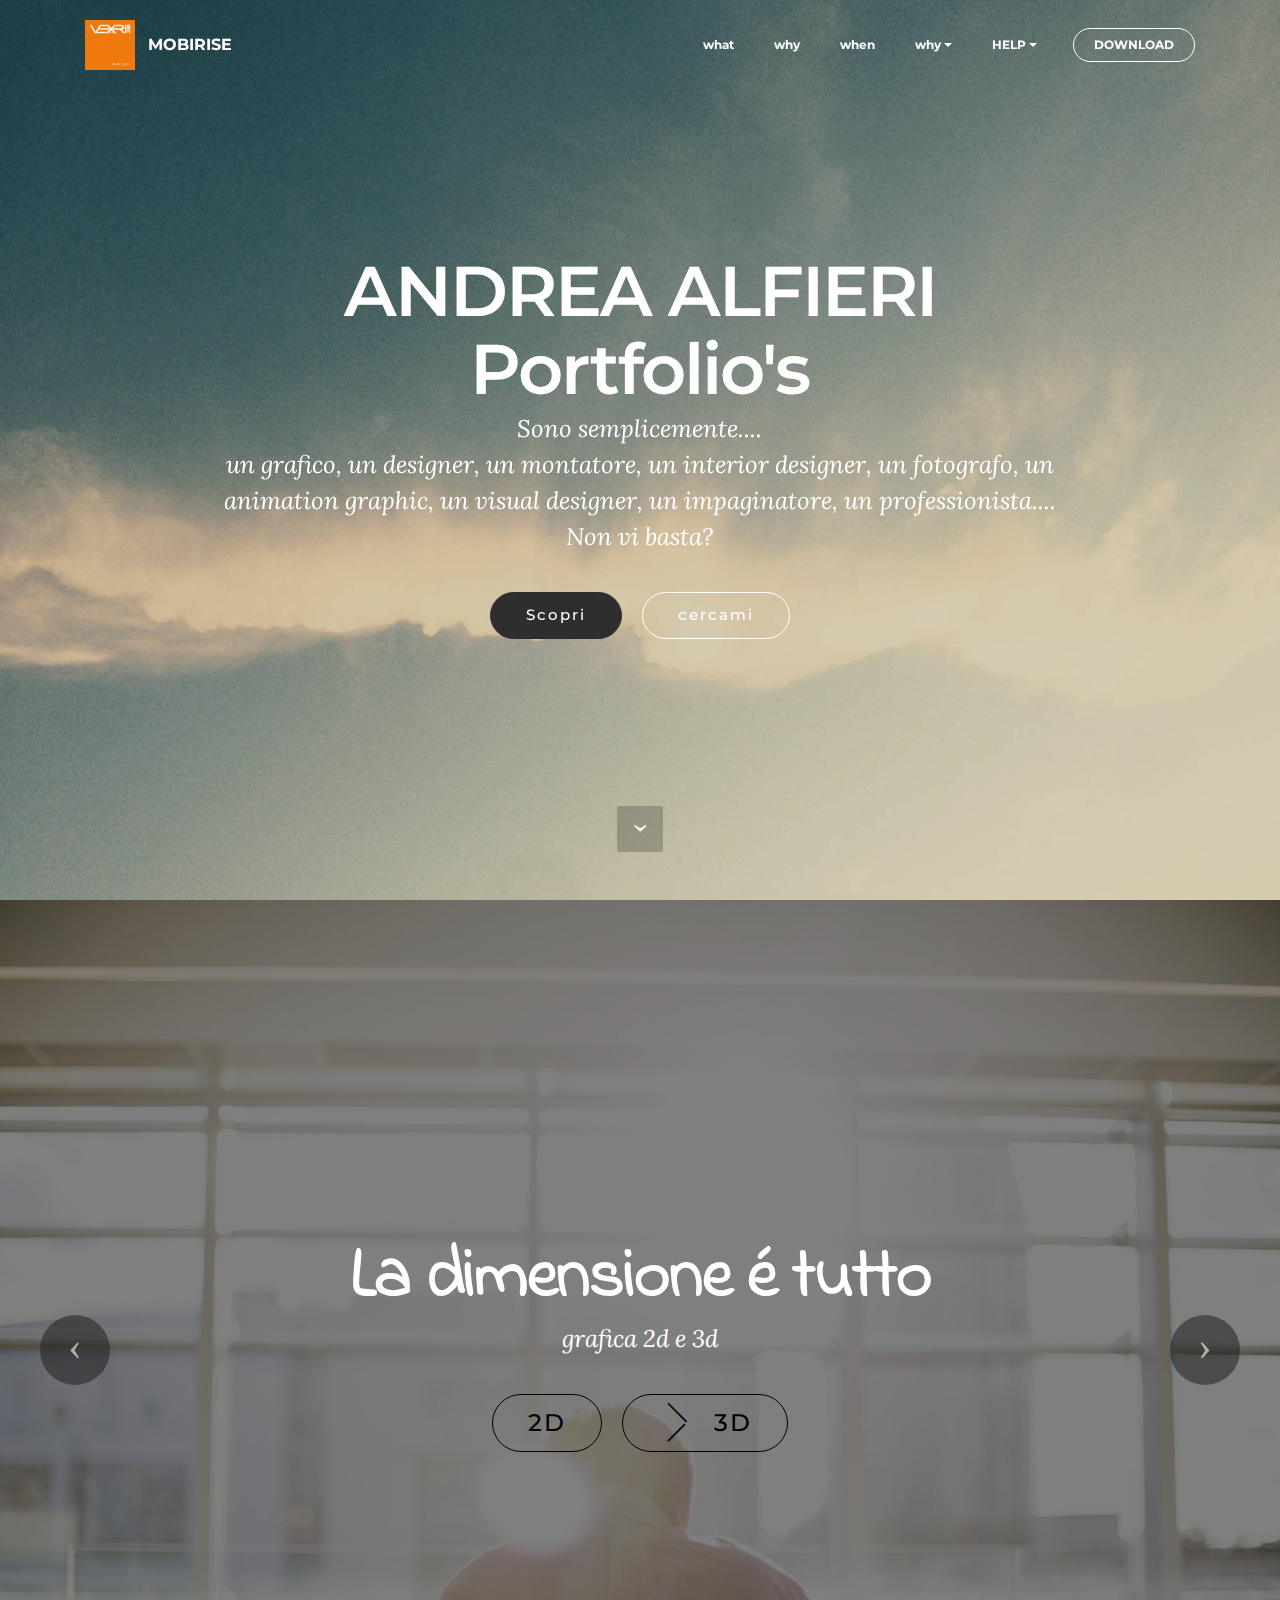
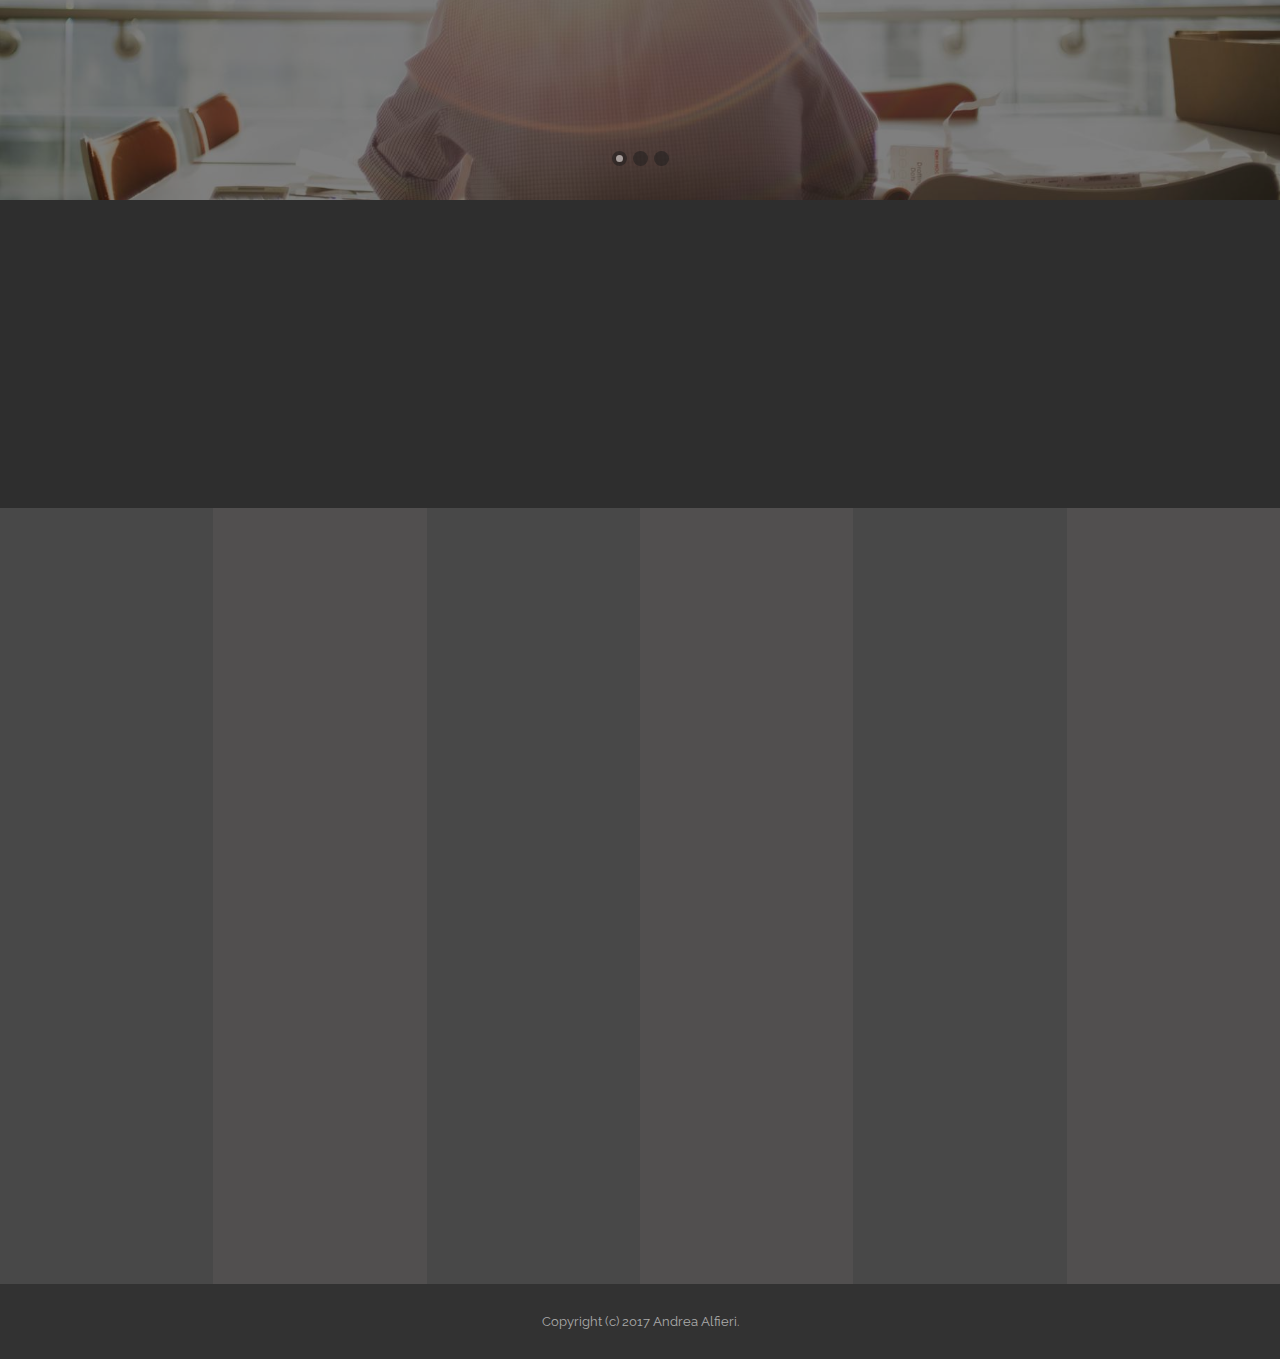
<file: index.html>
<!DOCTYPE html>
<html>
<head>
  <!-- Site made with Mobirise Website Builder v3.12.1, https://mobirise.com -->
  <meta charset="UTF-8">
  <meta http-equiv="X-UA-Compatible" content="IE=edge">
  <meta name="generator" content="Mobirise v3.12.1, mobirise.com">
  <meta name="viewport" content="width=device-width, initial-scale=1">
  <link rel="shortcut icon" href="assets/images/vexri-buildings-128x128.jpg" type="image/x-icon">
  <meta name="description" content="">
  
  <link rel="stylesheet" href="https://fonts.googleapis.com/css?family=Lora:400,700,400italic,700italic&amp;subset=latin">
  <link rel="stylesheet" href="https://fonts.googleapis.com/css?family=Montserrat:400,700">
  <link rel="stylesheet" href="https://fonts.googleapis.com/css?family=Raleway:100,100i,200,200i,300,300i,400,400i,500,500i,600,600i,700,700i,800,800i,900,900i">
  <link rel="stylesheet" href="assets/bootstrap-material-design-font/css/material.css">
  <link rel="stylesheet" href="assets/web/assets/mobirise-icons/mobirise-icons.css">
  <link rel="stylesheet" href="assets/tether/tether.min.css">
  <link rel="stylesheet" href="assets/bootstrap/css/bootstrap.min.css">
  <link rel="stylesheet" href="assets/animate.css/animate.min.css">
  <link rel="stylesheet" href="assets/dropdown/css/style.css">
  <link rel="stylesheet" href="assets/theme/css/style.css">
  <link rel="stylesheet" href="assets/mobirise/css/mbr-additional.css" type="text/css">
  
  
  
</head>
<body>
<section id="menu-0">

    <nav class="navbar navbar-dropdown bg-color transparent navbar-fixed-top">
        <div class="container">

            <div class="mbr-table">
                <div class="mbr-table-cell">

                    <div class="navbar-brand">
                        <a href="https://mobirise.com" class="navbar-logo"><img src="assets/images/vexri-buildings-128x128.jpg" alt="Mobirise"></a>
                        <a class="navbar-caption" href="https://mobirise.com">MOBIRISE</a>
                    </div>

                </div>
                <div class="mbr-table-cell">

                    <button class="navbar-toggler pull-xs-right hidden-md-up" type="button" data-toggle="collapse" data-target="#exCollapsingNavbar">
                        <div class="hamburger-icon"></div>
                    </button>

                    <ul class="nav-dropdown collapse pull-xs-right nav navbar-nav navbar-toggleable-sm" id="exCollapsingNavbar"><li class="nav-item"><a class="nav-link link" href="https://mobirise.com/">what</a></li><li class="nav-item"><a class="nav-link link" href="https://mobirise.com/">why</a></li><li class="nav-item"><a class="nav-link link" href="https://mobirise.com/">when</a></li><li class="nav-item dropdown"><a class="nav-link link dropdown-toggle" data-toggle="dropdown-submenu" href="https://mobirise.com/" aria-expanded="false">why</a><div class="dropdown-menu"><a class="dropdown-item" href="https://mobirise.com/">Mobile friendly</a><a class="dropdown-item" href="https://mobirise.com/">Based on Bootstrap</a><div class="dropdown"><a class="dropdown-item dropdown-toggle" data-toggle="dropdown-submenu" href="https://mobirise.com/">Trendy blocks</a><div class="dropdown-menu dropdown-submenu"><a class="dropdown-item" href="https://mobirise.com/">Image/content slider</a><a class="dropdown-item" href="https://mobirise.com/">Contact forms</a><a class="dropdown-item" href="https://mobirise.com/">Image gallery</a><a class="dropdown-item" href="https://mobirise.com/">Mobile menu</a><a class="dropdown-item" href="https://mobirise.com/">Google maps</a><a class="dropdown-item" href="https://mobirise.com/">Social buttons</a><a class="dropdown-item" href="https://mobirise.com/">Google fonts</a><a class="dropdown-item" href="https://mobirise.com/">Video background</a></div></div><a class="dropdown-item" href="https://mobirise.com/">Host anywhere</a></div></li><li class="nav-item dropdown"><a class="nav-link link dropdown-toggle" data-toggle="dropdown-submenu" href="https://mobirise.com/">HELP</a><div class="dropdown-menu"><a class="dropdown-item" href="http://forums.mobirise.com/">Forum</a><a class="dropdown-item" href="https://mobirise.com/">Tutorials</a><a class="dropdown-item" href="https://mobirise.com/">Contact us</a></div></li><li class="nav-item nav-btn"><a class="nav-link btn btn-white btn-white-outline" href="https://mobirise.com/">DOWNLOAD</a></li></ul>
                    <button hidden="" class="navbar-toggler navbar-close" type="button" data-toggle="collapse" data-target="#exCollapsingNavbar">
                        <div class="close-icon"></div>
                    </button>

                </div>
            </div>

        </div>
    </nav>

</section>

<section class="engine"><a rel="external" href="https://mobirise.com">https://mobirise.com/</a></section><section class="mbr-section mbr-section-hero mbr-section-full mbr-parallax-background mbr-section-with-arrow mbr-after-navbar" id="header1-1" style="background-image: url(assets/images/jumbotron.jpg);">

    

    <div class="mbr-table-cell">

        <div class="container">
            <div class="row">
                <div class="mbr-section col-md-10 col-md-offset-1 text-xs-center">

                    <h1 class="mbr-section-title display-1">ANDREA ALFIERI Portfolio's</h1>
                    <p class="mbr-section-lead lead">Sono semplicemente....<br>un grafico, un designer, un montatore, un interior designer, un fotografo, un animation graphic, un visual designer, un impaginatore, un professionista....<br>Non vi basta?</p>
                    <div class="mbr-section-btn"><a class="btn btn-lg btn-primary" href="https://mobirise.com">Scopri</a> <a class="btn btn-lg btn-white btn-white-outline" href="https://mobirise.com">cercami</a></div>
                </div>
            </div>
        </div>
    </div>

    <div class="mbr-arrow mbr-arrow-floating" aria-hidden="true"><a href="#slider-0"><i class="mbr-arrow-icon"></i></a></div>

</section>

<section class="mbr-slider mbr-section mbr-section__container carousel slide mbr-section-nopadding" data-ride="carousel" data-keyboard="false" data-wrap="true" data-pause="false" data-interval="5000" id="slider-0">
    <div>
        <div>
            <div>
                <ol class="carousel-indicators">
                    <li data-app-prevent-settings="" data-target="#slider-0" data-slide-to="0" class="active"></li><li data-app-prevent-settings="" data-target="#slider-0" class="" data-slide-to="1"></li><li data-app-prevent-settings="" data-target="#slider-0" data-slide-to="2"></li>
                </ol>
                <div class="carousel-inner" role="listbox">
                    <div class="mbr-section mbr-section-hero carousel-item dark center mbr-section-full active" data-bg-video-slide="false" style="background-image: url(assets/images/man-back.jpg);">
                        <div class="mbr-table-cell">
                            <div class="mbr-overlay"></div>
                            <div class="container-slide container">
                                
                                <div class="row">
                                    <div class="col-md-8 col-md-offset-2 text-xs-center">
                                        <h2 class="mbr-section-title display-1">La dimensione é tutto</h2>
                                        <p class="mbr-section-lead lead">grafica 2d e 3d</p>

                                        <div class="mbr-section-btn">    <a class="btn btn-lg btn-primary-outline btn-primary" href="https://mobirise.com">2D</a> <a class="btn btn-lg btn-primary-outline btn-primary" href="https://mobirise.com"><span class="mbri-arrow-next mbr-iconfont mbr-iconfont-btn"></span>3D</a></div>
                                    </div>
                                </div>
                            </div>
                        </div>
                    </div><div class="mbr-section mbr-section-hero carousel-item dark center mbr-section-full" data-bg-video-slide="https://www.youtube.com/watch?v=uNCr7NdOJgw">
                        <div class="mbr-table-cell">
                            <div class="mbr-overlay"></div>
                            <div class="container-slide container">
                                
                                <div class="row">
                                    <div class="col-md-8 col-md-offset-2 text-xs-center">
                                        <h2 class="mbr-section-title display-1">...Video...</h2>
                                        <p class="mbr-section-lead lead">Un'altra dimensione</p>

                                        <div class="mbr-section-btn"> <a class="btn btn-lg btn-white btn-white-outline" href="https://mobirise.com">&nbsp;&nbsp;<span class="mbri-video mbr-iconfont mbr-iconfont-btn" style="color: rgb(204, 204, 204);"></span></a>   </div>
                                    </div>
                                </div>
                            </div>
                        </div>
                    </div><div class="mbr-section mbr-section-hero carousel-item dark center mbr-section-full" data-bg-video-slide="false" style="background-image: url(assets/images/sparklers.jpg);">
                        <div class="mbr-table-cell">
                            <div class="mbr-overlay"></div>
                            <div class="container-slide container">
                                
                                <div class="row">
                                    <div class="col-md-8 col-md-offset-3 text-xs-right">
                                        <h2 class="mbr-section-title display-1">IMAGE SLIDE</h2>
                                        <p class="mbr-section-lead lead">Choose from the large selection of latest pre-made blocks - jumbotrons, hero images, parallax scrolling, video backgrounds, hamburger menu, sticky header and more.</p>

                                        <div class="mbr-section-btn"><a class="btn btn-lg btn-info" href="https://mobirise.com">FOR WINDOWS</a> <a class="btn btn-lg btn-white btn-white-outline" href="https://mobirise.com">FOR MAC</a></div>
                                    </div>
                                </div>
                            </div>
                        </div>
                    </div>
                </div>

                <a data-app-prevent-settings="" class="left carousel-control" role="button" data-slide="prev" href="#slider-0">
                    <span class="icon-prev" aria-hidden="true"></span>
                    <span class="sr-only">Previous</span>
                </a>
                <a data-app-prevent-settings="" class="right carousel-control" role="button" data-slide="next" href="#slider-0">
                    <span class="icon-next" aria-hidden="true"></span>
                    <span class="sr-only">Next</span>
                </a>
            </div>
        </div>
    </div>
</section>

<section class="mbr-section mbr-section-md-padding mbr-footer footer1" id="contacts1-3" style="background-color: rgb(46, 46, 46); padding-top: 90px; padding-bottom: 90px;">
    
    <div class="container">
        <div class="row">
            <div class="mbr-footer-content col-xs-12 col-md-3">
                <div><img src="assets/images/logo.png"></div>
            </div>
            <div class="mbr-footer-content col-xs-12 col-md-3">
                <p><strong>Address</strong><br>Via </p>
            </div>
            <div class="mbr-footer-content col-xs-12 col-md-3">
                <p><strong>Contacts</strong><br>
Email: support@mobirise.com<br>
Phone: +1 (0) 000 0000 001<br>
Fax: +1 (0) 000 0000 002</p>
            </div>
            <div class="mbr-footer-content col-xs-12 col-md-3">
                <p><strong>Links</strong><br>
<a class="text-primary" href="https://mobirise.com/">Website builder</a><br>
<a class="text-primary" href="https://mobirise.com/mobirise-free-win.zip">Download for Windows</a><br>
<a class="text-primary" href="https://mobirise.com/mobirise-free-mac.zip">Download for Mac</a></p>
            </div>

        </div>
    </div>
</section>

<section class="mbr-cards mbr-section mbr-section-nopadding" id="features1-1" style="background-color: rgb(81, 79, 79);">

        

    <div class="mbr-cards-row row striped">

        <div class="mbr-cards-col col-xs-12 col-lg-2" style="padding-top: 80px; padding-bottom: 80px;">
            <div class="container">
                <div class="card cart-block">
                    <div class="card-img"><img src="assets/images/table.jpg" class="card-img-top"></div>
                    <div class="card-block">
                        <h4 class="card-title">Bootstrap 4</h4>
                        <h5 class="card-subtitle">Bootstrap 4 has been noted</h5>
                        <p class="card-text">Bootstrap 4 has been noted as one of the most reliable and proven frameworks and Mobirise has been equipped to develop websites using this framework.</p>
                        <div class="card-btn"><a href="https://mobirise.com" class="btn btn-primary">MORE</a></div>
                    </div>
                </div>
            </div>
        </div>
        <div class="mbr-cards-col col-xs-12 col-lg-2" style="padding-top: 80px; padding-bottom: 80px;">
            <div class="container">
                <div class="card cart-block">
                    <div class="card-img"><img src="assets/images/desktop.jpg" class="card-img-top"></div>
                    <div class="card-block">
                        <h4 class="card-title">Responsive</h4>
                        <h5 class="card-subtitle">One of Bootstrap 4's big points</h5>
                        <p class="card-text">One of Bootstrap 4's big points is responsiveness and Mobirise makes effective use of this by generating highly responsive website for you.</p>
                        <div class="card-btn"><a href="https://mobirise.com" class="btn btn-primary">MORE</a></div>
                    </div>
                </div>
            </div>
        </div>
        <div class="mbr-cards-col col-xs-12 col-lg-2" style="padding-top: 80px; padding-bottom: 80px;">
            <div class="container">
                <div class="card cart-block">
                    <div class="card-img"><img src="assets/images/coworkers.jpg" class="card-img-top"></div>
                    <div class="card-block">
                        <h4 class="card-title">Web Fonts</h4>
                        <h5 class="card-subtitle">Google has a highly exhaustive list of fonts</h5>
                        <p class="card-text">Google has a highly exhaustive list of fonts compiled into its web font platform and Mobirise makes it easy for you to use them on your website easily and freely.</p>
                        <div class="card-btn"><a href="https://mobirise.com" class="btn btn-primary">MORE</a></div>
                    </div>
                </div>
            </div>
        </div>
        <div class="mbr-cards-col col-xs-12 col-lg-2" style="padding-top: 80px; padding-bottom: 80px;">
            <div class="container">
                <div class="card cart-block">
                    <div class="card-img"><img src="assets/images/code-man.jpg" class="card-img-top"></div>
                    <div class="card-block">
                        <h4 class="card-title">Unlimited Sites</h4>
                        <h5 class="card-subtitle">Mobirise gives you the freedom to develop</h5>
                        <p class="card-text">Mobirise gives you the freedom to develop as many websites as you like given the fact that it is a desktop app.</p>
                        <div class="card-btn"><a href="https://mobirise.com" class="btn btn-primary">MORE</a></div>
                    </div>
                </div>
            </div>
        </div>
        <div class="mbr-cards-col col-xs-12 col-lg-2" style="padding-top: 80px; padding-bottom: 80px;">
            <div class="container">
                <div class="card cart-block">
                    <div class="card-img"><img src="assets/images/windows-books.jpg" class="card-img-top"></div>
                    <div class="card-block">
                        <h4 class="card-title">Trendy Website Blocks</h4>
                        <h5 class="card-subtitle">Choose from the large selection of blocks</h5>
                        <p class="card-text">Choose from the large selection of latest pre-made blocks - jumbotrons, hero images, parallax scrolling, video backgrounds, hamburger menu, sticky header and more.</p>
                        <div class="card-btn"><a href="https://mobirise.com" class="btn btn-primary">MORE</a></div>
                    </div>
                </div>
            </div>
        </div>
        <div class="mbr-cards-col col-xs-12 col-lg-2" style="padding-top: 80px; padding-bottom: 80px;">
            <div class="container">
                <div class="card cart-block">
                    <div class="card-img"><img src="assets/images/room-laptop.jpg" class="card-img-top"></div>
                    <div class="card-block">
                        <h4 class="card-title">Host Anywhere</h4>
                        <h5 class="card-subtitle">Don't limit yourself to just one platform</h5>
                        <p class="card-text">Publish your website to a local drive, FTP or host on Amazon S3, Google Drive, Github. Don't limit yourself to just one platform or service provider.</p>
                        <div class="card-btn"><a href="https://mobirise.com" class="btn btn-primary">MORE</a></div>
                    </div>
                </div>
            </div>
        </div>
    </div>
</section>

<footer class="mbr-small-footer mbr-section mbr-section-nopadding" id="footer1-4" style="background-color: rgb(50, 50, 50); padding-top: 1.75rem; padding-bottom: 1.75rem;">
    
    <div class="container">
        <p class="text-xs-center">Copyright (c) 2017 Andrea Alfieri.</p>
    </div>
</footer>


  <script src="assets/web/assets/jquery/jquery.min.js"></script>
  <script src="assets/tether/tether.min.js"></script>
  <script src="assets/bootstrap/js/bootstrap.min.js"></script>
  <script src="assets/smooth-scroll/smooth-scroll.js"></script>
  <script src="assets/jarallax/jarallax.js"></script>
  <script src="assets/viewport-checker/jquery.viewportchecker.js"></script>
  <script src="assets/dropdown/js/script.min.js"></script>
  <script src="assets/touch-swipe/jquery.touch-swipe.min.js"></script>
  <script src="assets/bootstrap-carousel-swipe/bootstrap-carousel-swipe.js"></script>
  <script src="assets/jquery-mb-ytplayer/jquery.mb.ytplayer.min.js"></script>
  <script src="assets/theme/js/script.js"></script>
  <script src="assets/mobirise-slider-video/script.js"></script>
  
  
  <input name="animation" type="hidden">
  </body>
</html>
</file>
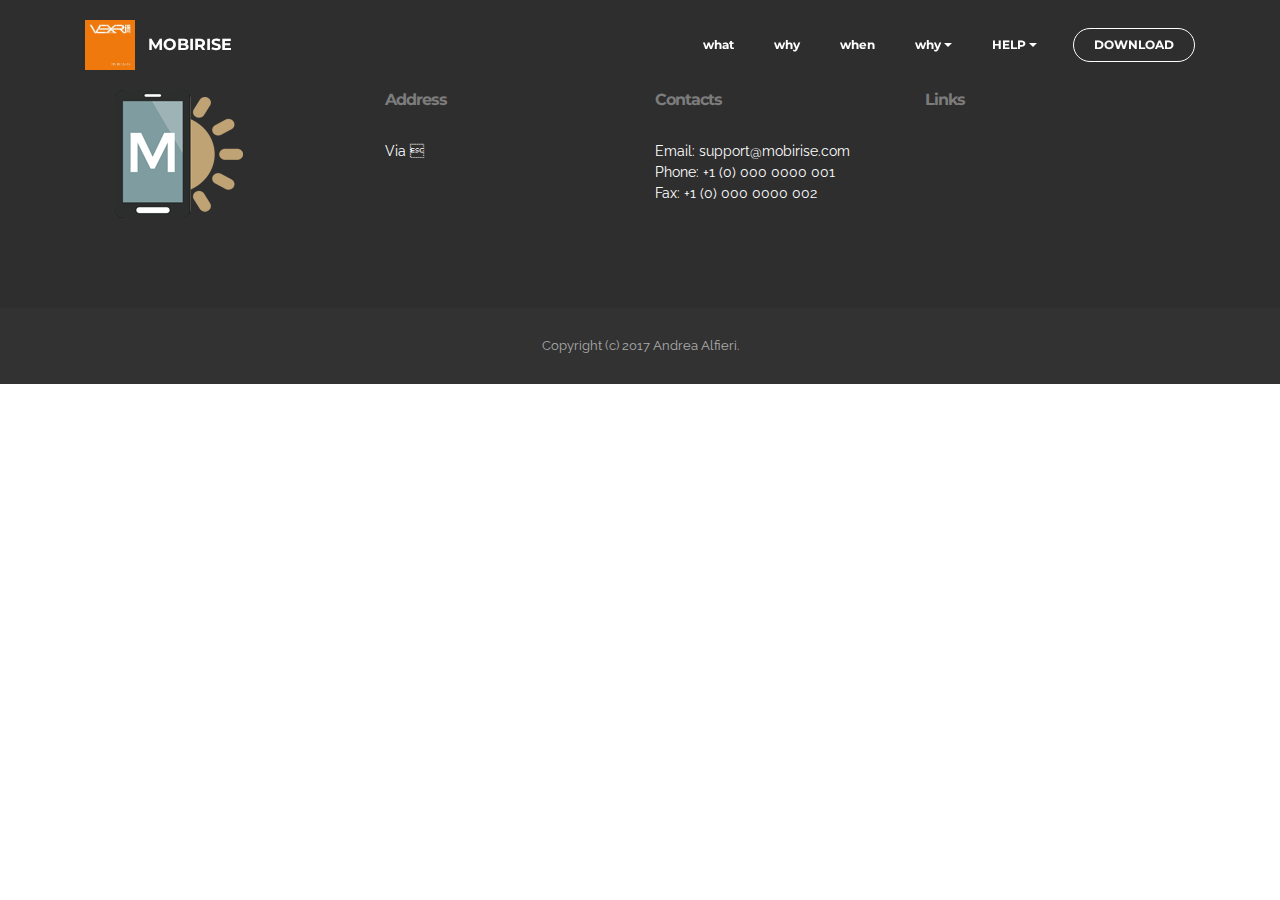
<file: page4.html>
<!DOCTYPE html>
<html>
<head>
  <!-- Site made with Mobirise Website Builder v3.12.1, https://mobirise.com -->
  <meta charset="UTF-8">
  <meta http-equiv="X-UA-Compatible" content="IE=edge">
  <meta name="generator" content="Mobirise v3.12.1, mobirise.com">
  <meta name="viewport" content="width=device-width, initial-scale=1">
  <link rel="shortcut icon" href="assets/images/vexri-buildings-128x128.jpg" type="image/x-icon">
  <meta name="description" content="Site Maker Description">
  <title>chi sono</title>
  <link rel="stylesheet" href="https://fonts.googleapis.com/css?family=Lora:400,700,400italic,700italic&amp;subset=latin">
  <link rel="stylesheet" href="https://fonts.googleapis.com/css?family=Montserrat:400,700">
  <link rel="stylesheet" href="https://fonts.googleapis.com/css?family=Raleway:100,100i,200,200i,300,300i,400,400i,500,500i,600,600i,700,700i,800,800i,900,900i">
  <link rel="stylesheet" href="assets/bootstrap-material-design-font/css/material.css">
  <link rel="stylesheet" href="assets/tether/tether.min.css">
  <link rel="stylesheet" href="assets/bootstrap/css/bootstrap.min.css">
  <link rel="stylesheet" href="assets/dropdown/css/style.css">
  <link rel="stylesheet" href="assets/animate.css/animate.min.css">
  <link rel="stylesheet" href="assets/theme/css/style.css">
  <link rel="stylesheet" href="assets/mobirise/css/mbr-additional.css" type="text/css">
  
  
  
</head>
<body>
<section id="menu-e">

    <nav class="navbar navbar-dropdown bg-color transparent navbar-fixed-top">
        <div class="container">

            <div class="mbr-table">
                <div class="mbr-table-cell">

                    <div class="navbar-brand">
                        <a href="https://mobirise.com" class="navbar-logo"><img src="assets/images/vexri-buildings-128x128.jpg" alt="Mobirise"></a>
                        <a class="navbar-caption" href="https://mobirise.com">MOBIRISE</a>
                    </div>

                </div>
                <div class="mbr-table-cell">

                    <button class="navbar-toggler pull-xs-right hidden-md-up" type="button" data-toggle="collapse" data-target="#exCollapsingNavbar">
                        <div class="hamburger-icon"></div>
                    </button>

                    <ul class="nav-dropdown collapse pull-xs-right nav navbar-nav navbar-toggleable-sm" id="exCollapsingNavbar"><li class="nav-item"><a class="nav-link link" href="https://mobirise.com/">what</a></li><li class="nav-item"><a class="nav-link link" href="https://mobirise.com/">why</a></li><li class="nav-item"><a class="nav-link link" href="https://mobirise.com/">when</a></li><li class="nav-item dropdown"><a class="nav-link link dropdown-toggle" data-toggle="dropdown-submenu" href="https://mobirise.com/" aria-expanded="false">why</a><div class="dropdown-menu"><a class="dropdown-item" href="https://mobirise.com/">Mobile friendly</a><a class="dropdown-item" href="https://mobirise.com/">Based on Bootstrap</a><div class="dropdown"><a class="dropdown-item dropdown-toggle" data-toggle="dropdown-submenu" href="https://mobirise.com/">Trendy blocks</a><div class="dropdown-menu dropdown-submenu"><a class="dropdown-item" href="https://mobirise.com/">Image/content slider</a><a class="dropdown-item" href="https://mobirise.com/">Contact forms</a><a class="dropdown-item" href="https://mobirise.com/">Image gallery</a><a class="dropdown-item" href="https://mobirise.com/">Mobile menu</a><a class="dropdown-item" href="https://mobirise.com/">Google maps</a><a class="dropdown-item" href="https://mobirise.com/">Social buttons</a><a class="dropdown-item" href="https://mobirise.com/">Google fonts</a><a class="dropdown-item" href="https://mobirise.com/">Video background</a></div></div><a class="dropdown-item" href="https://mobirise.com/">Host anywhere</a></div></li><li class="nav-item dropdown"><a class="nav-link link dropdown-toggle" data-toggle="dropdown-submenu" href="https://mobirise.com/">HELP</a><div class="dropdown-menu"><a class="dropdown-item" href="http://forums.mobirise.com/">Forum</a><a class="dropdown-item" href="https://mobirise.com/">Tutorials</a><a class="dropdown-item" href="https://mobirise.com/">Contact us</a></div></li><li class="nav-item nav-btn"><a class="nav-link btn btn-white btn-white-outline" href="https://mobirise.com/">DOWNLOAD</a></li></ul>
                    <button hidden="" class="navbar-toggler navbar-close" type="button" data-toggle="collapse" data-target="#exCollapsingNavbar">
                        <div class="close-icon"></div>
                    </button>

                </div>
            </div>

        </div>
    </nav>

</section>

<section class="engine"><a rel="external" href="https://mobirise.com">mobirise.com</a></section><section class="mbr-section mbr-section-md-padding mbr-footer footer1 mbr-after-navbar" id="contacts1-f" style="background-color: rgb(46, 46, 46); padding-top: 90px; padding-bottom: 90px;">
    
    <div class="container">
        <div class="row">
            <div class="mbr-footer-content col-xs-12 col-md-3">
                <div><img src="assets/images/logo.png"></div>
            </div>
            <div class="mbr-footer-content col-xs-12 col-md-3">
                <p><strong>Address</strong><br>Via </p>
            </div>
            <div class="mbr-footer-content col-xs-12 col-md-3">
                <p><strong>Contacts</strong><br>
Email: support@mobirise.com<br>
Phone: +1 (0) 000 0000 001<br>
Fax: +1 (0) 000 0000 002</p>
            </div>
            <div class="mbr-footer-content col-xs-12 col-md-3">
                <p><strong>Links</strong><br>
<a class="text-primary" href="https://mobirise.com/">Website builder</a><br>
<a class="text-primary" href="https://mobirise.com/mobirise-free-win.zip">Download for Windows</a><br>
<a class="text-primary" href="https://mobirise.com/mobirise-free-mac.zip">Download for Mac</a></p>
            </div>

        </div>
    </div>
</section>

<footer class="mbr-small-footer mbr-section mbr-section-nopadding" id="footer1-g" style="background-color: rgb(50, 50, 50); padding-top: 1.75rem; padding-bottom: 1.75rem;">
    
    <div class="container">
        <p class="text-xs-center">Copyright (c) 2017 Andrea Alfieri.</p>
    </div>
</footer>


  <script src="assets/web/assets/jquery/jquery.min.js"></script>
  <script src="assets/tether/tether.min.js"></script>
  <script src="assets/bootstrap/js/bootstrap.min.js"></script>
  <script src="assets/smooth-scroll/smooth-scroll.js"></script>
  <script src="assets/dropdown/js/script.min.js"></script>
  <script src="assets/touch-swipe/jquery.touch-swipe.min.js"></script>
  <script src="assets/viewport-checker/jquery.viewportchecker.js"></script>
  <script src="assets/theme/js/script.js"></script>
  
  
  <input name="animation" type="hidden">
  </body>
</html>
</file>
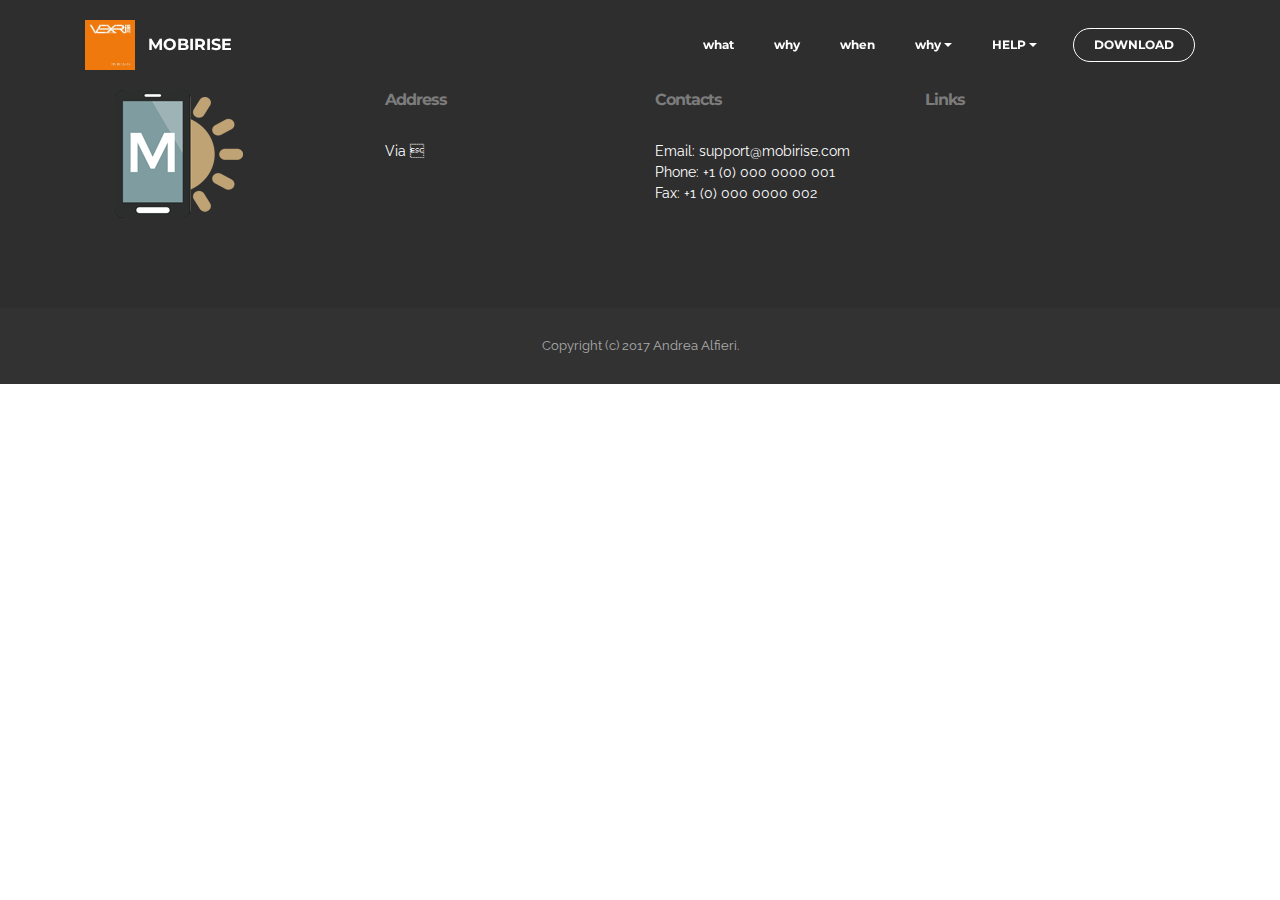
<file: what.html>
<!DOCTYPE html>
<html>
<head>
  <!-- Site made with Mobirise Website Builder v3.12.1, https://mobirise.com -->
  <meta charset="UTF-8">
  <meta http-equiv="X-UA-Compatible" content="IE=edge">
  <meta name="generator" content="Mobirise v3.12.1, mobirise.com">
  <meta name="viewport" content="width=device-width, initial-scale=1">
  <link rel="shortcut icon" href="assets/images/vexri-buildings-128x128.jpg" type="image/x-icon">
  <meta name="description" content="Web Creator Description">
  <title>cosa faccio</title>
  <link rel="stylesheet" href="https://fonts.googleapis.com/css?family=Lora:400,700,400italic,700italic&amp;subset=latin">
  <link rel="stylesheet" href="https://fonts.googleapis.com/css?family=Montserrat:400,700">
  <link rel="stylesheet" href="https://fonts.googleapis.com/css?family=Raleway:100,100i,200,200i,300,300i,400,400i,500,500i,600,600i,700,700i,800,800i,900,900i">
  <link rel="stylesheet" href="assets/bootstrap-material-design-font/css/material.css">
  <link rel="stylesheet" href="assets/tether/tether.min.css">
  <link rel="stylesheet" href="assets/bootstrap/css/bootstrap.min.css">
  <link rel="stylesheet" href="assets/dropdown/css/style.css">
  <link rel="stylesheet" href="assets/animate.css/animate.min.css">
  <link rel="stylesheet" href="assets/theme/css/style.css">
  <link rel="stylesheet" href="assets/mobirise/css/mbr-additional.css" type="text/css">
  
  
  
</head>
<body>
<section id="menu-5">

    <nav class="navbar navbar-dropdown bg-color transparent navbar-fixed-top">
        <div class="container">

            <div class="mbr-table">
                <div class="mbr-table-cell">

                    <div class="navbar-brand">
                        <a href="https://mobirise.com" class="navbar-logo"><img src="assets/images/vexri-buildings-128x128.jpg" alt="Mobirise"></a>
                        <a class="navbar-caption" href="https://mobirise.com">MOBIRISE</a>
                    </div>

                </div>
                <div class="mbr-table-cell">

                    <button class="navbar-toggler pull-xs-right hidden-md-up" type="button" data-toggle="collapse" data-target="#exCollapsingNavbar">
                        <div class="hamburger-icon"></div>
                    </button>

                    <ul class="nav-dropdown collapse pull-xs-right nav navbar-nav navbar-toggleable-sm" id="exCollapsingNavbar"><li class="nav-item"><a class="nav-link link" href="https://mobirise.com/">what</a></li><li class="nav-item"><a class="nav-link link" href="https://mobirise.com/">why</a></li><li class="nav-item"><a class="nav-link link" href="https://mobirise.com/">when</a></li><li class="nav-item dropdown"><a class="nav-link link dropdown-toggle" data-toggle="dropdown-submenu" href="https://mobirise.com/" aria-expanded="false">why</a><div class="dropdown-menu"><a class="dropdown-item" href="https://mobirise.com/">Mobile friendly</a><a class="dropdown-item" href="https://mobirise.com/">Based on Bootstrap</a><div class="dropdown"><a class="dropdown-item dropdown-toggle" data-toggle="dropdown-submenu" href="https://mobirise.com/">Trendy blocks</a><div class="dropdown-menu dropdown-submenu"><a class="dropdown-item" href="https://mobirise.com/">Image/content slider</a><a class="dropdown-item" href="https://mobirise.com/">Contact forms</a><a class="dropdown-item" href="https://mobirise.com/">Image gallery</a><a class="dropdown-item" href="https://mobirise.com/">Mobile menu</a><a class="dropdown-item" href="https://mobirise.com/">Google maps</a><a class="dropdown-item" href="https://mobirise.com/">Social buttons</a><a class="dropdown-item" href="https://mobirise.com/">Google fonts</a><a class="dropdown-item" href="https://mobirise.com/">Video background</a></div></div><a class="dropdown-item" href="https://mobirise.com/">Host anywhere</a></div></li><li class="nav-item dropdown"><a class="nav-link link dropdown-toggle" data-toggle="dropdown-submenu" href="https://mobirise.com/">HELP</a><div class="dropdown-menu"><a class="dropdown-item" href="http://forums.mobirise.com/">Forum</a><a class="dropdown-item" href="https://mobirise.com/">Tutorials</a><a class="dropdown-item" href="https://mobirise.com/">Contact us</a></div></li><li class="nav-item nav-btn"><a class="nav-link btn btn-white btn-white-outline" href="https://mobirise.com/">DOWNLOAD</a></li></ul>
                    <button hidden="" class="navbar-toggler navbar-close" type="button" data-toggle="collapse" data-target="#exCollapsingNavbar">
                        <div class="close-icon"></div>
                    </button>

                </div>
            </div>

        </div>
    </nav>

</section>

<section class="engine"><a rel="external" href="https://mobirise.com">Mobirise</a></section><section class="mbr-section mbr-section-md-padding mbr-footer footer1 mbr-after-navbar" id="contacts1-6" style="background-color: rgb(46, 46, 46); padding-top: 90px; padding-bottom: 90px;">
    
    <div class="container">
        <div class="row">
            <div class="mbr-footer-content col-xs-12 col-md-3">
                <div><img src="assets/images/logo.png"></div>
            </div>
            <div class="mbr-footer-content col-xs-12 col-md-3">
                <p><strong>Address</strong><br>Via </p>
            </div>
            <div class="mbr-footer-content col-xs-12 col-md-3">
                <p><strong>Contacts</strong><br>
Email: support@mobirise.com<br>
Phone: +1 (0) 000 0000 001<br>
Fax: +1 (0) 000 0000 002</p>
            </div>
            <div class="mbr-footer-content col-xs-12 col-md-3">
                <p><strong>Links</strong><br>
<a class="text-primary" href="https://mobirise.com/">Website builder</a><br>
<a class="text-primary" href="https://mobirise.com/mobirise-free-win.zip">Download for Windows</a><br>
<a class="text-primary" href="https://mobirise.com/mobirise-free-mac.zip">Download for Mac</a></p>
            </div>

        </div>
    </div>
</section>

<footer class="mbr-small-footer mbr-section mbr-section-nopadding" id="footer1-7" style="background-color: rgb(50, 50, 50); padding-top: 1.75rem; padding-bottom: 1.75rem;">
    
    <div class="container">
        <p class="text-xs-center">Copyright (c) 2017 Andrea Alfieri.</p>
    </div>
</footer>


  <script src="assets/web/assets/jquery/jquery.min.js"></script>
  <script src="assets/tether/tether.min.js"></script>
  <script src="assets/bootstrap/js/bootstrap.min.js"></script>
  <script src="assets/smooth-scroll/smooth-scroll.js"></script>
  <script src="assets/dropdown/js/script.min.js"></script>
  <script src="assets/touch-swipe/jquery.touch-swipe.min.js"></script>
  <script src="assets/viewport-checker/jquery.viewportchecker.js"></script>
  <script src="assets/theme/js/script.js"></script>
  
  
  <input name="animation" type="hidden">
  </body>
</html>
</file>
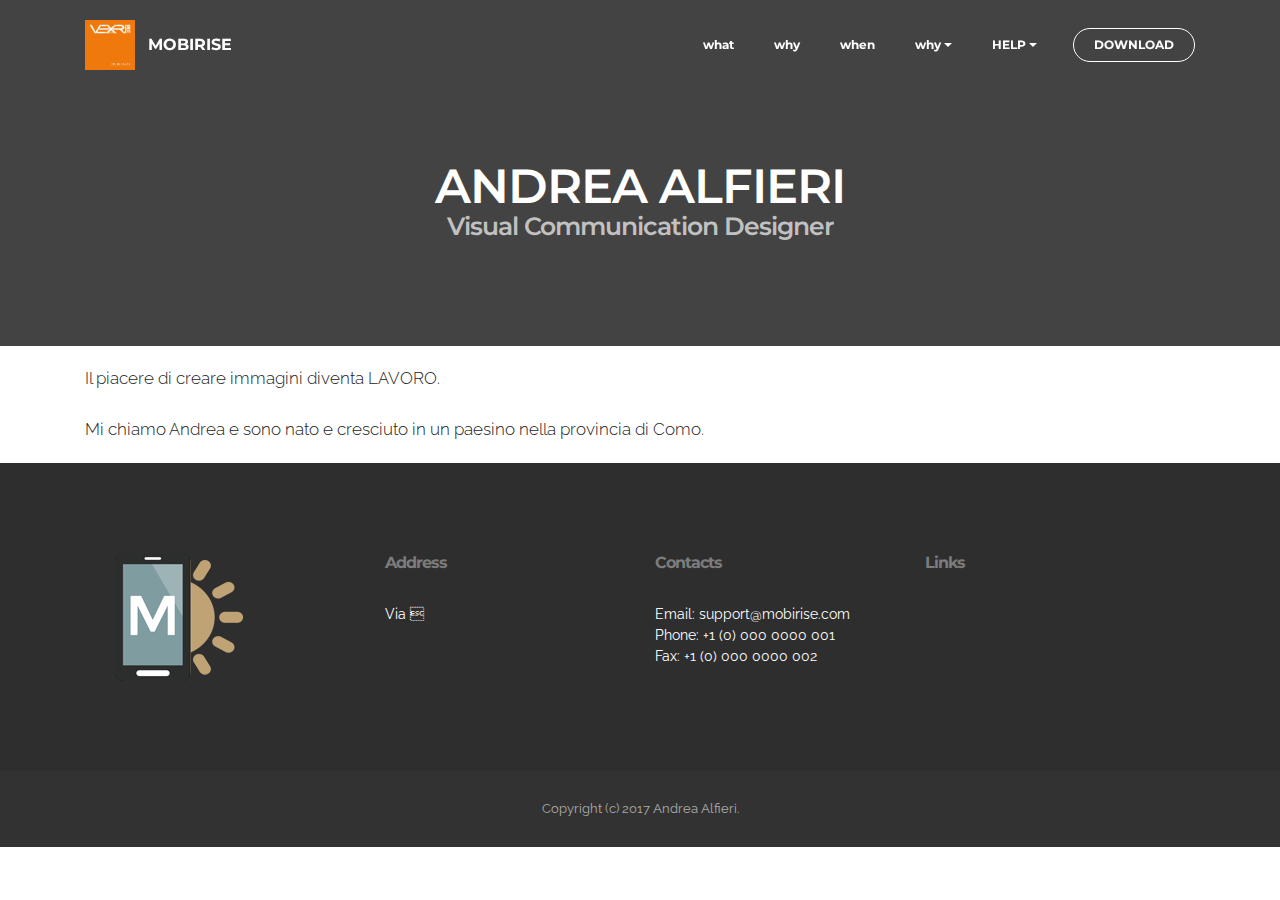
<file: who.html>
<!DOCTYPE html>
<html>
<head>
  <!-- Site made with Mobirise Website Builder v3.12.1, https://mobirise.com -->
  <meta charset="UTF-8">
  <meta http-equiv="X-UA-Compatible" content="IE=edge">
  <meta name="generator" content="Mobirise v3.12.1, mobirise.com">
  <meta name="viewport" content="width=device-width, initial-scale=1">
  <link rel="shortcut icon" href="assets/images/vexri-buildings-128x128.jpg" type="image/x-icon">
  <meta name="description" content="Web Generator Description">
  <title>chi sono</title>
  <link rel="stylesheet" href="https://fonts.googleapis.com/css?family=Lora:400,700,400italic,700italic&amp;subset=latin">
  <link rel="stylesheet" href="https://fonts.googleapis.com/css?family=Montserrat:400,700">
  <link rel="stylesheet" href="https://fonts.googleapis.com/css?family=Raleway:100,100i,200,200i,300,300i,400,400i,500,500i,600,600i,700,700i,800,800i,900,900i">
  <link rel="stylesheet" href="assets/bootstrap-material-design-font/css/material.css">
  <link rel="stylesheet" href="assets/tether/tether.min.css">
  <link rel="stylesheet" href="assets/bootstrap/css/bootstrap.min.css">
  <link rel="stylesheet" href="assets/dropdown/css/style.css">
  <link rel="stylesheet" href="assets/animate.css/animate.min.css">
  <link rel="stylesheet" href="assets/theme/css/style.css">
  <link rel="stylesheet" href="assets/mobirise/css/mbr-additional.css" type="text/css">
  
  
  
</head>
<body>
<section id="menu-b">

    <nav class="navbar navbar-dropdown bg-color transparent navbar-fixed-top">
        <div class="container">

            <div class="mbr-table">
                <div class="mbr-table-cell">

                    <div class="navbar-brand">
                        <a href="https://mobirise.com" class="navbar-logo"><img src="assets/images/vexri-buildings-128x128.jpg" alt="Mobirise"></a>
                        <a class="navbar-caption" href="https://mobirise.com">MOBIRISE</a>
                    </div>

                </div>
                <div class="mbr-table-cell">

                    <button class="navbar-toggler pull-xs-right hidden-md-up" type="button" data-toggle="collapse" data-target="#exCollapsingNavbar">
                        <div class="hamburger-icon"></div>
                    </button>

                    <ul class="nav-dropdown collapse pull-xs-right nav navbar-nav navbar-toggleable-sm" id="exCollapsingNavbar"><li class="nav-item"><a class="nav-link link" href="https://mobirise.com/">what</a></li><li class="nav-item"><a class="nav-link link" href="https://mobirise.com/">why</a></li><li class="nav-item"><a class="nav-link link" href="https://mobirise.com/">when</a></li><li class="nav-item dropdown"><a class="nav-link link dropdown-toggle" data-toggle="dropdown-submenu" href="https://mobirise.com/" aria-expanded="false">why</a><div class="dropdown-menu"><a class="dropdown-item" href="https://mobirise.com/">Mobile friendly</a><a class="dropdown-item" href="https://mobirise.com/">Based on Bootstrap</a><div class="dropdown"><a class="dropdown-item dropdown-toggle" data-toggle="dropdown-submenu" href="https://mobirise.com/">Trendy blocks</a><div class="dropdown-menu dropdown-submenu"><a class="dropdown-item" href="https://mobirise.com/">Image/content slider</a><a class="dropdown-item" href="https://mobirise.com/">Contact forms</a><a class="dropdown-item" href="https://mobirise.com/">Image gallery</a><a class="dropdown-item" href="https://mobirise.com/">Mobile menu</a><a class="dropdown-item" href="https://mobirise.com/">Google maps</a><a class="dropdown-item" href="https://mobirise.com/">Social buttons</a><a class="dropdown-item" href="https://mobirise.com/">Google fonts</a><a class="dropdown-item" href="https://mobirise.com/">Video background</a></div></div><a class="dropdown-item" href="https://mobirise.com/">Host anywhere</a></div></li><li class="nav-item dropdown"><a class="nav-link link dropdown-toggle" data-toggle="dropdown-submenu" href="https://mobirise.com/">HELP</a><div class="dropdown-menu"><a class="dropdown-item" href="http://forums.mobirise.com/">Forum</a><a class="dropdown-item" href="https://mobirise.com/">Tutorials</a><a class="dropdown-item" href="https://mobirise.com/">Contact us</a></div></li><li class="nav-item nav-btn"><a class="nav-link btn btn-white btn-white-outline" href="https://mobirise.com/">DOWNLOAD</a></li></ul>
                    <button hidden="" class="navbar-toggler navbar-close" type="button" data-toggle="collapse" data-target="#exCollapsingNavbar">
                        <div class="close-icon"></div>
                    </button>

                </div>
            </div>

        </div>
    </nav>

</section>

<section class="engine"><a rel="external" href="https://mobirise.com">Mobirise</a></section><section class="mbr-section article mbr-after-navbar" id="msg-box8-j" style="background-color: rgb(67, 67, 67); padding-top: 160px; padding-bottom: 80px;">

    
    <div class="container">
        <div class="row">
            <div class="col-md-8 col-md-offset-2 text-xs-center">
                <h3 class="mbr-section-title display-2">ANDREA ALFIERI</h3>
                <div class="lead"><h2>Visual Communication Designer</h2></div>
                
            </div>
        </div>
    </div>

</section>

<section class="mbr-section article mbr-section__container" id="content1-n" style="background-color: rgb(255, 255, 255); padding-top: 20px; padding-bottom: 20px;">

    <div class="container">
        <div class="row">
            <div class="col-xs-12 lead"><p>Il piacere di creare immagini diventa LAVORO.</p><p><br></p><p>Mi chiamo Andrea e sono nato e cresciuto in un paesino nella provincia di Como.</p></div>
        </div>
    </div>

</section>

<section class="mbr-section mbr-section-md-padding mbr-footer footer1" id="contacts1-c" style="background-color: rgb(46, 46, 46); padding-top: 90px; padding-bottom: 90px;">
    
    <div class="container">
        <div class="row">
            <div class="mbr-footer-content col-xs-12 col-md-3">
                <div><img src="assets/images/logo.png"></div>
            </div>
            <div class="mbr-footer-content col-xs-12 col-md-3">
                <p><strong>Address</strong><br>Via </p>
            </div>
            <div class="mbr-footer-content col-xs-12 col-md-3">
                <p><strong>Contacts</strong><br>
Email: support@mobirise.com<br>
Phone: +1 (0) 000 0000 001<br>
Fax: +1 (0) 000 0000 002</p>
            </div>
            <div class="mbr-footer-content col-xs-12 col-md-3">
                <p><strong>Links</strong><br>
<a class="text-primary" href="https://mobirise.com/">Website builder</a><br>
<a class="text-primary" href="https://mobirise.com/mobirise-free-win.zip">Download for Windows</a><br>
<a class="text-primary" href="https://mobirise.com/mobirise-free-mac.zip">Download for Mac</a></p>
            </div>

        </div>
    </div>
</section>

<footer class="mbr-small-footer mbr-section mbr-section-nopadding" id="footer1-d" style="background-color: rgb(50, 50, 50); padding-top: 1.75rem; padding-bottom: 1.75rem;">
    
    <div class="container">
        <p class="text-xs-center">Copyright (c) 2017 Andrea Alfieri.</p>
    </div>
</footer>


  <script src="assets/web/assets/jquery/jquery.min.js"></script>
  <script src="assets/tether/tether.min.js"></script>
  <script src="assets/bootstrap/js/bootstrap.min.js"></script>
  <script src="assets/smooth-scroll/smooth-scroll.js"></script>
  <script src="assets/dropdown/js/script.min.js"></script>
  <script src="assets/touch-swipe/jquery.touch-swipe.min.js"></script>
  <script src="assets/viewport-checker/jquery.viewportchecker.js"></script>
  <script src="assets/theme/js/script.js"></script>
  
  
  <input name="animation" type="hidden">
  </body>
</html>
</file>
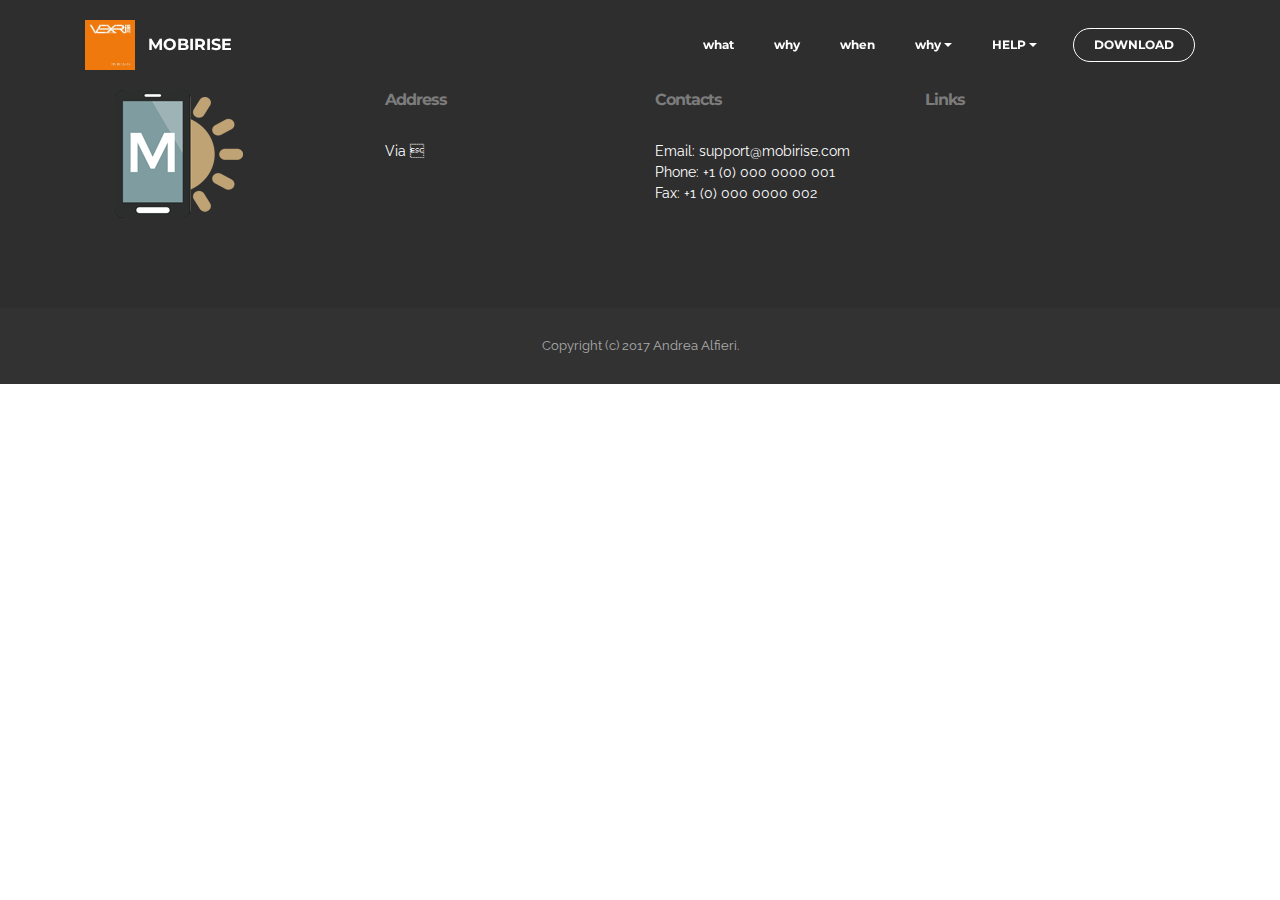
<file: why.html>
<!DOCTYPE html>
<html>
<head>
  <!-- Site made with Mobirise Website Builder v3.12.1, https://mobirise.com -->
  <meta charset="UTF-8">
  <meta http-equiv="X-UA-Compatible" content="IE=edge">
  <meta name="generator" content="Mobirise v3.12.1, mobirise.com">
  <meta name="viewport" content="width=device-width, initial-scale=1">
  <link rel="shortcut icon" href="assets/images/vexri-buildings-128x128.jpg" type="image/x-icon">
  <meta name="description" content="Site Maker Description">
  <title>Site Maker Title</title>
  <link rel="stylesheet" href="https://fonts.googleapis.com/css?family=Lora:400,700,400italic,700italic&amp;subset=latin">
  <link rel="stylesheet" href="https://fonts.googleapis.com/css?family=Montserrat:400,700">
  <link rel="stylesheet" href="https://fonts.googleapis.com/css?family=Raleway:100,100i,200,200i,300,300i,400,400i,500,500i,600,600i,700,700i,800,800i,900,900i">
  <link rel="stylesheet" href="assets/bootstrap-material-design-font/css/material.css">
  <link rel="stylesheet" href="assets/tether/tether.min.css">
  <link rel="stylesheet" href="assets/bootstrap/css/bootstrap.min.css">
  <link rel="stylesheet" href="assets/dropdown/css/style.css">
  <link rel="stylesheet" href="assets/animate.css/animate.min.css">
  <link rel="stylesheet" href="assets/theme/css/style.css">
  <link rel="stylesheet" href="assets/mobirise/css/mbr-additional.css" type="text/css">
  
  
  
</head>
<body>
<section id="menu-8">

    <nav class="navbar navbar-dropdown bg-color transparent navbar-fixed-top">
        <div class="container">

            <div class="mbr-table">
                <div class="mbr-table-cell">

                    <div class="navbar-brand">
                        <a href="https://mobirise.com" class="navbar-logo"><img src="assets/images/vexri-buildings-128x128.jpg" alt="Mobirise"></a>
                        <a class="navbar-caption" href="https://mobirise.com">MOBIRISE</a>
                    </div>

                </div>
                <div class="mbr-table-cell">

                    <button class="navbar-toggler pull-xs-right hidden-md-up" type="button" data-toggle="collapse" data-target="#exCollapsingNavbar">
                        <div class="hamburger-icon"></div>
                    </button>

                    <ul class="nav-dropdown collapse pull-xs-right nav navbar-nav navbar-toggleable-sm" id="exCollapsingNavbar"><li class="nav-item"><a class="nav-link link" href="https://mobirise.com/">what</a></li><li class="nav-item"><a class="nav-link link" href="https://mobirise.com/">why</a></li><li class="nav-item"><a class="nav-link link" href="https://mobirise.com/">when</a></li><li class="nav-item dropdown"><a class="nav-link link dropdown-toggle" data-toggle="dropdown-submenu" href="https://mobirise.com/" aria-expanded="false">why</a><div class="dropdown-menu"><a class="dropdown-item" href="https://mobirise.com/">Mobile friendly</a><a class="dropdown-item" href="https://mobirise.com/">Based on Bootstrap</a><div class="dropdown"><a class="dropdown-item dropdown-toggle" data-toggle="dropdown-submenu" href="https://mobirise.com/">Trendy blocks</a><div class="dropdown-menu dropdown-submenu"><a class="dropdown-item" href="https://mobirise.com/">Image/content slider</a><a class="dropdown-item" href="https://mobirise.com/">Contact forms</a><a class="dropdown-item" href="https://mobirise.com/">Image gallery</a><a class="dropdown-item" href="https://mobirise.com/">Mobile menu</a><a class="dropdown-item" href="https://mobirise.com/">Google maps</a><a class="dropdown-item" href="https://mobirise.com/">Social buttons</a><a class="dropdown-item" href="https://mobirise.com/">Google fonts</a><a class="dropdown-item" href="https://mobirise.com/">Video background</a></div></div><a class="dropdown-item" href="https://mobirise.com/">Host anywhere</a></div></li><li class="nav-item dropdown"><a class="nav-link link dropdown-toggle" data-toggle="dropdown-submenu" href="https://mobirise.com/">HELP</a><div class="dropdown-menu"><a class="dropdown-item" href="http://forums.mobirise.com/">Forum</a><a class="dropdown-item" href="https://mobirise.com/">Tutorials</a><a class="dropdown-item" href="https://mobirise.com/">Contact us</a></div></li><li class="nav-item nav-btn"><a class="nav-link btn btn-white btn-white-outline" href="https://mobirise.com/">DOWNLOAD</a></li></ul>
                    <button hidden="" class="navbar-toggler navbar-close" type="button" data-toggle="collapse" data-target="#exCollapsingNavbar">
                        <div class="close-icon"></div>
                    </button>

                </div>
            </div>

        </div>
    </nav>

</section>

<section class="engine"><a rel="external" href="https://mobirise.com">https://mobirise.com/</a></section><section class="mbr-section mbr-section-md-padding mbr-footer footer1 mbr-after-navbar" id="contacts1-9" style="background-color: rgb(46, 46, 46); padding-top: 90px; padding-bottom: 90px;">
    
    <div class="container">
        <div class="row">
            <div class="mbr-footer-content col-xs-12 col-md-3">
                <div><img src="assets/images/logo.png"></div>
            </div>
            <div class="mbr-footer-content col-xs-12 col-md-3">
                <p><strong>Address</strong><br>Via </p>
            </div>
            <div class="mbr-footer-content col-xs-12 col-md-3">
                <p><strong>Contacts</strong><br>
Email: support@mobirise.com<br>
Phone: +1 (0) 000 0000 001<br>
Fax: +1 (0) 000 0000 002</p>
            </div>
            <div class="mbr-footer-content col-xs-12 col-md-3">
                <p><strong>Links</strong><br>
<a class="text-primary" href="https://mobirise.com/">Website builder</a><br>
<a class="text-primary" href="https://mobirise.com/mobirise-free-win.zip">Download for Windows</a><br>
<a class="text-primary" href="https://mobirise.com/mobirise-free-mac.zip">Download for Mac</a></p>
            </div>

        </div>
    </div>
</section>

<footer class="mbr-small-footer mbr-section mbr-section-nopadding" id="footer1-a" style="background-color: rgb(50, 50, 50); padding-top: 1.75rem; padding-bottom: 1.75rem;">
    
    <div class="container">
        <p class="text-xs-center">Copyright (c) 2017 Andrea Alfieri.</p>
    </div>
</footer>


  <script src="assets/web/assets/jquery/jquery.min.js"></script>
  <script src="assets/tether/tether.min.js"></script>
  <script src="assets/bootstrap/js/bootstrap.min.js"></script>
  <script src="assets/smooth-scroll/smooth-scroll.js"></script>
  <script src="assets/dropdown/js/script.min.js"></script>
  <script src="assets/touch-swipe/jquery.touch-swipe.min.js"></script>
  <script src="assets/viewport-checker/jquery.viewportchecker.js"></script>
  <script src="assets/theme/js/script.js"></script>
  
  
  <input name="animation" type="hidden">
  </body>
</html>
</file>
<file: assets/bootstrap-material-design-font/css/material.css>
@font-face {
  font-family: 'Material-Design-Icons';
  src: url('../fonts/Material-Design-Icons.eot?3ocs8m');
  src: url('../fonts/Material-Design-Icons.eot?#iefix3ocs8m') format('embedded-opentype'), url('../fonts/Material-Design-Icons.woff?3ocs8m') format('woff'), url('../fonts/Material-Design-Icons.ttf?3ocs8m') format('truetype'), url('../fonts/Material-Design-Icons.svg?3ocs8m#Material-Design-Icons') format('svg');
  font-weight: normal;
  font-style: normal;
}
[class^="mdi-"],
[class*="mdi-"] {
  speak: none;
  display: inline-block;
  font-style: normal;
  font-variant:normal;
  font-weight:normal;
  /*font-size:24px;*/
  line-height:1;
  font-family:'Material-Design-Icons' !important;
  text-rendering: auto;
  
  -webkit-font-smoothing: antialiased;
  -moz-osx-font-smoothing: grayscale;
  -webkit-transform: translate(0, 0);
      -ms-transform: translate(0, 0);
          transform: translate(0, 0);
}
[class^="mdi-"]:before,
[class*="mdi-"]:before {
  display: inline-block;
  speak: none;
  text-decoration: inherit;
}
[class^="mdi-"].pull-left,
[class*="mdi-"].pull-left {
  margin-right: .3em;
}
[class^="mdi-"].pull-right,
[class*="mdi-"].pull-right {
  margin-left: .3em;
}
[class^="mdi-"].mdi-lg:before,
[class*="mdi-"].mdi-lg:before,
[class^="mdi-"].mdi-lg:after,
[class*="mdi-"].mdi-lg:after {
  font-size: 1.33333333em;
  line-height: 0.75em;
  vertical-align: -15%;
}
[class^="mdi-"].mdi-2x:before,
[class*="mdi-"].mdi-2x:before,
[class^="mdi-"].mdi-2x:after,
[class*="mdi-"].mdi-2x:after {
  font-size: 2em;
}
[class^="mdi-"].mdi-3x:before,
[class*="mdi-"].mdi-3x:before,
[class^="mdi-"].mdi-3x:after,
[class*="mdi-"].mdi-3x:after {
  font-size: 3em;
}
[class^="mdi-"].mdi-4x:before,
[class*="mdi-"].mdi-4x:before,
[class^="mdi-"].mdi-4x:after,
[class*="mdi-"].mdi-4x:after {
  font-size: 4em;
}
[class^="mdi-"].mdi-5x:before,
[class*="mdi-"].mdi-5x:before,
[class^="mdi-"].mdi-5x:after,
[class*="mdi-"].mdi-5x:after {
  font-size: 5em;
}
[class^="mdi-device-signal-cellular-"]:after,
[class^="mdi-device-battery-"]:after,
[class^="mdi-device-battery-charging-"]:after,
[class^="mdi-device-signal-cellular-connected-no-internet-"]:after,
[class^="mdi-device-signal-wifi-"]:after,
[class^="mdi-device-signal-wifi-statusbar-not-connected"]:after,
.mdi-device-network-wifi:after {
  opacity: .3;
  position: absolute;
  left: 0;
  top: 0;
  z-index: 1;
  display: inline-block;
  speak: none;
  text-decoration: inherit;
}
[class^="mdi-device-signal-cellular-"]:after {
  content: "\e758";
}
[class^="mdi-device-battery-"]:after {
  content: "\e735";
}
[class^="mdi-device-battery-charging-"]:after {
  content: "\e733";
}
[class^="mdi-device-signal-cellular-connected-no-internet-"]:after {
  content: "\e75d";
}
[class^="mdi-device-signal-wifi-"]:after,
.mdi-device-network-wifi:after {
  content: "\e765";
}
[class^="mdi-device-signal-wifi-statusbasr-not-connected"]:after {
  content: "\e8f7";
}
.mdi-device-signal-cellular-off:after,
.mdi-device-signal-cellular-null:after,
.mdi-device-signal-cellular-no-sim:after,
.mdi-device-signal-wifi-off:after,
.mdi-device-signal-wifi-4-bar:after,
.mdi-device-signal-cellular-4-bar:after,
.mdi-device-battery-alert:after,
.mdi-device-signal-cellular-connected-no-internet-4-bar:after,
.mdi-device-battery-std:after,
.mdi-device-battery-full .mdi-device-battery-unknown:after {
  content: "";
}
.mdi-fw {
  width: 1.28571429em;
  text-align: center;
}
.mdi-ul {
  padding-left: 0;
  margin-left: 2.14285714em;
  list-style-type: none;
}
.mdi-ul > li {
  position: relative;
}
.mdi-li {
  position: absolute;
  left: -2.14285714em;
  width: 2.14285714em;
  top: 0.14285714em;
  text-align: center;
}
.mdi-li.mdi-lg {
  left: -1.85714286em;
}
.mdi-border {
  padding: .2em .25em .15em;
  border: solid 0.08em #eeeeee;
  border-radius: .1em;
}
.mdi-spin {
  -webkit-animation: mdi-spin 2s infinite linear;
  animation: mdi-spin 2s infinite linear;
  -webkit-transform-origin: 50% 50%;
  -ms-transform-origin: 50% 50%;
      transform-origin: 50% 50%;
}
.mdi-pulse {
  -webkit-animation: mdi-spin 1s steps(8) infinite;
  animation: mdi-spin 1s steps(8) infinite;
  -webkit-transform-origin: 50% 50%;
  -ms-transform-origin: 50% 50%;
      transform-origin: 50% 50%;
}
@-webkit-keyframes mdi-spin {
  0% {
    -webkit-transform: rotate(0deg);
    transform: rotate(0deg);
  }
  100% {
    -webkit-transform: rotate(359deg);
    transform: rotate(359deg);
  }
}
@keyframes mdi-spin {
  0% {
    -webkit-transform: rotate(0deg);
    transform: rotate(0deg);
  }
  100% {
    -webkit-transform: rotate(359deg);
    transform: rotate(359deg);
  }
}
.mdi-rotate-90 {
  filter: progid:DXImageTransform.Microsoft.BasicImage(rotation=1);
  -webkit-transform: rotate(90deg);
  -ms-transform: rotate(90deg);
  transform: rotate(90deg);
}
.mdi-rotate-180 {
  filter: progid:DXImageTransform.Microsoft.BasicImage(rotation=2);
  -webkit-transform: rotate(180deg);
  -ms-transform: rotate(180deg);
  transform: rotate(180deg);
}
.mdi-rotate-270 {
  filter: progid:DXImageTransform.Microsoft.BasicImage(rotation=3);
  -webkit-transform: rotate(270deg);
  -ms-transform: rotate(270deg);
  transform: rotate(270deg);
}
.mdi-flip-horizontal {
  filter: progid:DXImageTransform.Microsoft.BasicImage(rotation=0, mirror=1);
  -webkit-transform: scale(-1, 1);
  -ms-transform: scale(-1, 1);
  transform: scale(-1, 1);
}
.mdi-flip-vertical {
  filter: progid:DXImageTransform.Microsoft.BasicImage(rotation=2, mirror=1);
  -webkit-transform: scale(1, -1);
  -ms-transform: scale(1, -1);
  transform: scale(1, -1);
}
:root .mdi-rotate-90,
:root .mdi-rotate-180,
:root .mdi-rotate-270,
:root .mdi-flip-horizontal,
:root .mdi-flip-vertical {
  -webkit-filter: none;
          filter: none;
}
.mdi-stack {
  position: relative;
  display: inline-block;
  width: 2em;
  height: 2em;
  line-height: 2em;
  vertical-align: middle;
}
.mdi-stack-1x,
.mdi-stack-2x {
  position: absolute;
  left: 0;
  width: 100%;
  text-align: center;
}
.mdi-stack-1x {
  line-height: inherit;
}
.mdi-stack-2x {
  font-size: 2em;
}
.mdi-inverse {
  color: #ffffff;
}
/* Start Icons */
.mdi-action-3d-rotation:before {
  content: "\e600";
}
.mdi-action-accessibility:before {
  content: "\e601";
}
.mdi-action-account-balance-wallet:before {
  content: "\e602";
}
.mdi-action-account-balance:before {
  content: "\e603";
}
.mdi-action-account-box:before {
  content: "\e604";
}
.mdi-action-account-child:before {
  content: "\e605";
}
.mdi-action-account-circle:before {
  content: "\e606";
}
.mdi-action-add-shopping-cart:before {
  content: "\e607";
}
.mdi-action-alarm-add:before {
  content: "\e608";
}
.mdi-action-alarm-off:before {
  content: "\e609";
}
.mdi-action-alarm-on:before {
  content: "\e60a";
}
.mdi-action-alarm:before {
  content: "\e60b";
}
.mdi-action-android:before {
  content: "\e60c";
}
.mdi-action-announcement:before {
  content: "\e60d";
}
.mdi-action-aspect-ratio:before {
  content: "\e60e";
}
.mdi-action-assessment:before {
  content: "\e60f";
}
.mdi-action-assignment-ind:before {
  content: "\e610";
}
.mdi-action-assignment-late:before {
  content: "\e611";
}
.mdi-action-assignment-return:before {
  content: "\e612";
}
.mdi-action-assignment-returned:before {
  content: "\e613";
}
.mdi-action-assignment-turned-in:before {
  content: "\e614";
}
.mdi-action-assignment:before {
  content: "\e615";
}
.mdi-action-autorenew:before {
  content: "\e616";
}
.mdi-action-backup:before {
  content: "\e617";
}
.mdi-action-book:before {
  content: "\e618";
}
.mdi-action-bookmark-outline:before {
  content: "\e619";
}
.mdi-action-bookmark:before {
  content: "\e61a";
}
.mdi-action-bug-report:before {
  content: "\e61b";
}
.mdi-action-cached:before {
  content: "\e61c";
}
.mdi-action-check-circle:before {
  content: "\e61d";
}
.mdi-action-class:before {
  content: "\e61e";
}
.mdi-action-credit-card:before {
  content: "\e61f";
}
.mdi-action-dashboard:before {
  content: "\e620";
}
.mdi-action-delete:before {
  content: "\e621";
}
.mdi-action-description:before {
  content: "\e622";
}
.mdi-action-dns:before {
  content: "\e623";
}
.mdi-action-done-all:before {
  content: "\e624";
}
.mdi-action-done:before {
  content: "\e625";
}
.mdi-action-event:before {
  content: "\e626";
}
.mdi-action-exit-to-app:before {
  content: "\e627";
}
.mdi-action-explore:before {
  content: "\e628";
}
.mdi-action-extension:before {
  content: "\e629";
}
.mdi-action-face-unlock:before {
  content: "\e62a";
}
.mdi-action-favorite-outline:before {
  content: "\e62b";
}
.mdi-action-favorite:before {
  content: "\e62c";
}
.mdi-action-find-in-page:before {
  content: "\e62d";
}
.mdi-action-find-replace:before {
  content: "\e62e";
}
.mdi-action-flip-to-back:before {
  content: "\e62f";
}
.mdi-action-flip-to-front:before {
  content: "\e630";
}
.mdi-action-get-app:before {
  content: "\e631";
}
.mdi-action-grade:before {
  content: "\e632";
}
.mdi-action-group-work:before {
  content: "\e633";
}
.mdi-action-help:before {
  content: "\e634";
}
.mdi-action-highlight-remove:before {
  content: "\e635";
}
.mdi-action-history:before {
  content: "\e636";
}
.mdi-action-home:before {
  content: "\e637";
}
.mdi-action-https:before {
  content: "\e638";
}
.mdi-action-info-outline:before {
  content: "\e639";
}
.mdi-action-info:before {
  content: "\e63a";
}
.mdi-action-input:before {
  content: "\e63b";
}
.mdi-action-invert-colors:before {
  content: "\e63c";
}
.mdi-action-label-outline:before {
  content: "\e63d";
}
.mdi-action-label:before {
  content: "\e63e";
}
.mdi-action-language:before {
  content: "\e63f";
}
.mdi-action-launch:before {
  content: "\e640";
}
.mdi-action-list:before {
  content: "\e641";
}
.mdi-action-lock-open:before {
  content: "\e642";
}
.mdi-action-lock-outline:before {
  content: "\e643";
}
.mdi-action-lock:before {
  content: "\e644";
}
.mdi-action-loyalty:before {
  content: "\e645";
}
.mdi-action-markunread-mailbox:before {
  content: "\e646";
}
.mdi-action-note-add:before {
  content: "\e647";
}
.mdi-action-open-in-browser:before {
  content: "\e648";
}
.mdi-action-open-in-new:before {
  content: "\e649";
}
.mdi-action-open-with:before {
  content: "\e64a";
}
.mdi-action-pageview:before {
  content: "\e64b";
}
.mdi-action-payment:before {
  content: "\e64c";
}
.mdi-action-perm-camera-mic:before {
  content: "\e64d";
}
.mdi-action-perm-contact-cal:before {
  content: "\e64e";
}
.mdi-action-perm-data-setting:before {
  content: "\e64f";
}
.mdi-action-perm-device-info:before {
  content: "\e650";
}
.mdi-action-perm-identity:before {
  content: "\e651";
}
.mdi-action-perm-media:before {
  content: "\e652";
}
.mdi-action-perm-phone-msg:before {
  content: "\e653";
}
.mdi-action-perm-scan-wifi:before {
  content: "\e654";
}
.mdi-action-picture-in-picture:before {
  content: "\e655";
}
.mdi-action-polymer:before {
  content: "\e656";
}
.mdi-action-print:before {
  content: "\e657";
}
.mdi-action-query-builder:before {
  content: "\e658";
}
.mdi-action-question-answer:before {
  content: "\e659";
}
.mdi-action-receipt:before {
  content: "\e65a";
}
.mdi-action-redeem:before {
  content: "\e65b";
}
.mdi-action-reorder:before {
  content: "\e65c";
}
.mdi-action-report-problem:before {
  content: "\e65d";
}
.mdi-action-restore:before {
  content: "\e65e";
}
.mdi-action-room:before {
  content: "\e65f";
}
.mdi-action-schedule:before {
  content: "\e660";
}
.mdi-action-search:before {
  content: "\e661";
}
.mdi-action-settings-applications:before {
  content: "\e662";
}
.mdi-action-settings-backup-restore:before {
  content: "\e663";
}
.mdi-action-settings-bluetooth:before {
  content: "\e664";
}
.mdi-action-settings-cell:before {
  content: "\e665";
}
.mdi-action-settings-display:before {
  content: "\e666";
}
.mdi-action-settings-ethernet:before {
  content: "\e667";
}
.mdi-action-settings-input-antenna:before {
  content: "\e668";
}
.mdi-action-settings-input-component:before {
  content: "\e669";
}
.mdi-action-settings-input-composite:before {
  content: "\e66a";
}
.mdi-action-settings-input-hdmi:before {
  content: "\e66b";
}
.mdi-action-settings-input-svideo:before {
  content: "\e66c";
}
.mdi-action-settings-overscan:before {
  content: "\e66d";
}
.mdi-action-settings-phone:before {
  content: "\e66e";
}
.mdi-action-settings-power:before {
  content: "\e66f";
}
.mdi-action-settings-remote:before {
  content: "\e670";
}
.mdi-action-settings-voice:before {
  content: "\e671";
}
.mdi-action-settings:before {
  content: "\e672";
}
.mdi-action-shop-two:before {
  content: "\e673";
}
.mdi-action-shop:before {
  content: "\e674";
}
.mdi-action-shopping-basket:before {
  content: "\e675";
}
.mdi-action-shopping-cart:before {
  content: "\e676";
}
.mdi-action-speaker-notes:before {
  content: "\e677";
}
.mdi-action-spellcheck:before {
  content: "\e678";
}
.mdi-action-star-rate:before {
  content: "\e679";
}
.mdi-action-stars:before {
  content: "\e67a";
}
.mdi-action-store:before {
  content: "\e67b";
}
.mdi-action-subject:before {
  content: "\e67c";
}
.mdi-action-supervisor-account:before {
  content: "\e67d";
}
.mdi-action-swap-horiz:before {
  content: "\e67e";
}
.mdi-action-swap-vert-circle:before {
  content: "\e67f";
}
.mdi-action-swap-vert:before {
  content: "\e680";
}
.mdi-action-system-update-tv:before {
  content: "\e681";
}
.mdi-action-tab-unselected:before {
  content: "\e682";
}
.mdi-action-tab:before {
  content: "\e683";
}
.mdi-action-theaters:before {
  content: "\e684";
}
.mdi-action-thumb-down:before {
  content: "\e685";
}
.mdi-action-thumb-up:before {
  content: "\e686";
}
.mdi-action-thumbs-up-down:before {
  content: "\e687";
}
.mdi-action-toc:before {
  content: "\e688";
}
.mdi-action-today:before {
  content: "\e689";
}
.mdi-action-track-changes:before {
  content: "\e68a";
}
.mdi-action-translate:before {
  content: "\e68b";
}
.mdi-action-trending-down:before {
  content: "\e68c";
}
.mdi-action-trending-neutral:before {
  content: "\e68d";
}
.mdi-action-trending-up:before {
  content: "\e68e";
}
.mdi-action-turned-in-not:before {
  content: "\e68f";
}
.mdi-action-turned-in:before {
  content: "\e690";
}
.mdi-action-verified-user:before {
  content: "\e691";
}
.mdi-action-view-agenda:before {
  content: "\e692";
}
.mdi-action-view-array:before {
  content: "\e693";
}
.mdi-action-view-carousel:before {
  content: "\e694";
}
.mdi-action-view-column:before {
  content: "\e695";
}
.mdi-action-view-day:before {
  content: "\e696";
}
.mdi-action-view-headline:before {
  content: "\e697";
}
.mdi-action-view-list:before {
  content: "\e698";
}
.mdi-action-view-module:before {
  content: "\e699";
}
.mdi-action-view-quilt:before {
  content: "\e69a";
}
.mdi-action-view-stream:before {
  content: "\e69b";
}
.mdi-action-view-week:before {
  content: "\e69c";
}
.mdi-action-visibility-off:before {
  content: "\e69d";
}
.mdi-action-visibility:before {
  content: "\e69e";
}
.mdi-action-wallet-giftcard:before {
  content: "\e69f";
}
.mdi-action-wallet-membership:before {
  content: "\e6a0";
}
.mdi-action-wallet-travel:before {
  content: "\e6a1";
}
.mdi-action-work:before {
  content: "\e6a2";
}
.mdi-alert-error:before {
  content: "\e6a3";
}
.mdi-alert-warning:before {
  content: "\e6a4";
}
.mdi-av-album:before {
  content: "\e6a5";
}
.mdi-av-closed-caption:before {
  content: "\e6a6";
}
.mdi-av-equalizer:before {
  content: "\e6a7";
}
.mdi-av-explicit:before {
  content: "\e6a8";
}
.mdi-av-fast-forward:before {
  content: "\e6a9";
}
.mdi-av-fast-rewind:before {
  content: "\e6aa";
}
.mdi-av-games:before {
  content: "\e6ab";
}
.mdi-av-hearing:before {
  content: "\e6ac";
}
.mdi-av-high-quality:before {
  content: "\e6ad";
}
.mdi-av-loop:before {
  content: "\e6ae";
}
.mdi-av-mic-none:before {
  content: "\e6af";
}
.mdi-av-mic-off:before {
  content: "\e6b0";
}
.mdi-av-mic:before {
  content: "\e6b1";
}
.mdi-av-movie:before {
  content: "\e6b2";
}
.mdi-av-my-library-add:before {
  content: "\e6b3";
}
.mdi-av-my-library-books:before {
  content: "\e6b4";
}
.mdi-av-my-library-music:before {
  content: "\e6b5";
}
.mdi-av-new-releases:before {
  content: "\e6b6";
}
.mdi-av-not-interested:before {
  content: "\e6b7";
}
.mdi-av-pause-circle-fill:before {
  content: "\e6b8";
}
.mdi-av-pause-circle-outline:before {
  content: "\e6b9";
}
.mdi-av-pause:before {
  content: "\e6ba";
}
.mdi-av-play-arrow:before {
  content: "\e6bb";
}
.mdi-av-play-circle-fill:before {
  content: "\e6bc";
}
.mdi-av-play-circle-outline:before {
  content: "\e6bd";
}
.mdi-av-play-shopping-bag:before {
  content: "\e6be";
}
.mdi-av-playlist-add:before {
  content: "\e6bf";
}
.mdi-av-queue-music:before {
  content: "\e6c0";
}
.mdi-av-queue:before {
  content: "\e6c1";
}
.mdi-av-radio:before {
  content: "\e6c2";
}
.mdi-av-recent-actors:before {
  content: "\e6c3";
}
.mdi-av-repeat-one:before {
  content: "\e6c4";
}
.mdi-av-repeat:before {
  content: "\e6c5";
}
.mdi-av-replay:before {
  content: "\e6c6";
}
.mdi-av-shuffle:before {
  content: "\e6c7";
}
.mdi-av-skip-next:before {
  content: "\e6c8";
}
.mdi-av-skip-previous:before {
  content: "\e6c9";
}
.mdi-av-snooze:before {
  content: "\e6ca";
}
.mdi-av-stop:before {
  content: "\e6cb";
}
.mdi-av-subtitles:before {
  content: "\e6cc";
}
.mdi-av-surround-sound:before {
  content: "\e6cd";
}
.mdi-av-timer:before {
  content: "\e6ce";
}
.mdi-av-video-collection:before {
  content: "\e6cf";
}
.mdi-av-videocam-off:before {
  content: "\e6d0";
}
.mdi-av-videocam:before {
  content: "\e6d1";
}
.mdi-av-volume-down:before {
  content: "\e6d2";
}
.mdi-av-volume-mute:before {
  content: "\e6d3";
}
.mdi-av-volume-off:before {
  content: "\e6d4";
}
.mdi-av-volume-up:before {
  content: "\e6d5";
}
.mdi-av-web:before {
  content: "\e6d6";
}
.mdi-communication-business:before {
  content: "\e6d7";
}
.mdi-communication-call-end:before {
  content: "\e6d8";
}
.mdi-communication-call-made:before {
  content: "\e6d9";
}
.mdi-communication-call-merge:before {
  content: "\e6da";
}
.mdi-communication-call-missed:before {
  content: "\e6db";
}
.mdi-communication-call-received:before {
  content: "\e6dc";
}
.mdi-communication-call-split:before {
  content: "\e6dd";
}
.mdi-communication-call:before {
  content: "\e6de";
}
.mdi-communication-chat:before {
  content: "\e6df";
}
.mdi-communication-clear-all:before {
  content: "\e6e0";
}
.mdi-communication-comment:before {
  content: "\e6e1";
}
.mdi-communication-contacts:before {
  content: "\e6e2";
}
.mdi-communication-dialer-sip:before {
  content: "\e6e3";
}
.mdi-communication-dialpad:before {
  content: "\e6e4";
}
.mdi-communication-dnd-on:before {
  content: "\e6e5";
}
.mdi-communication-email:before {
  content: "\e6e6";
}
.mdi-communication-forum:before {
  content: "\e6e7";
}
.mdi-communication-import-export:before {
  content: "\e6e8";
}
.mdi-communication-invert-colors-off:before {
  content: "\e6e9";
}
.mdi-communication-invert-colors-on:before {
  content: "\e6ea";
}
.mdi-communication-live-help:before {
  content: "\e6eb";
}
.mdi-communication-location-off:before {
  content: "\e6ec";
}
.mdi-communication-location-on:before {
  content: "\e6ed";
}
.mdi-communication-message:before {
  content: "\e6ee";
}
.mdi-communication-messenger:before {
  content: "\e6ef";
}
.mdi-communication-no-sim:before {
  content: "\e6f0";
}
.mdi-communication-phone:before {
  content: "\e6f1";
}
.mdi-communication-portable-wifi-off:before {
  content: "\e6f2";
}
.mdi-communication-quick-contacts-dialer:before {
  content: "\e6f3";
}
.mdi-communication-quick-contacts-mail:before {
  content: "\e6f4";
}
.mdi-communication-ring-volume:before {
  content: "\e6f5";
}
.mdi-communication-stay-current-landscape:before {
  content: "\e6f6";
}
.mdi-communication-stay-current-portrait:before {
  content: "\e6f7";
}
.mdi-communication-stay-primary-landscape:before {
  content: "\e6f8";
}
.mdi-communication-stay-primary-portrait:before {
  content: "\e6f9";
}
.mdi-communication-swap-calls:before {
  content: "\e6fa";
}
.mdi-communication-textsms:before {
  content: "\e6fb";
}
.mdi-communication-voicemail:before {
  content: "\e6fc";
}
.mdi-communication-vpn-key:before {
  content: "\e6fd";
}
.mdi-content-add-box:before {
  content: "\e6fe";
}
.mdi-content-add-circle-outline:before {
  content: "\e6ff";
}
.mdi-content-add-circle:before {
  content: "\e700";
}
.mdi-content-add:before {
  content: "\e701";
}
.mdi-content-archive:before {
  content: "\e702";
}
.mdi-content-backspace:before {
  content: "\e703";
}
.mdi-content-block:before {
  content: "\e704";
}
.mdi-content-clear:before {
  content: "\e705";
}
.mdi-content-content-copy:before {
  content: "\e706";
}
.mdi-content-content-cut:before {
  content: "\e707";
}
.mdi-content-content-paste:before {
  content: "\e708";
}
.mdi-content-create:before {
  content: "\e709";
}
.mdi-content-drafts:before {
  content: "\e70a";
}
.mdi-content-filter-list:before {
  content: "\e70b";
}
.mdi-content-flag:before {
  content: "\e70c";
}
.mdi-content-forward:before {
  content: "\e70d";
}
.mdi-content-gesture:before {
  content: "\e70e";
}
.mdi-content-inbox:before {
  content: "\e70f";
}
.mdi-content-link:before {
  content: "\e710";
}
.mdi-content-mail:before {
  content: "\e711";
}
.mdi-content-markunread:before {
  content: "\e712";
}
.mdi-content-redo:before {
  content: "\e713";
}
.mdi-content-remove-circle-outline:before {
  content: "\e714";
}
.mdi-content-remove-circle:before {
  content: "\e715";
}
.mdi-content-remove:before {
  content: "\e716";
}
.mdi-content-reply-all:before {
  content: "\e717";
}
.mdi-content-reply:before {
  content: "\e718";
}
.mdi-content-report:before {
  content: "\e719";
}
.mdi-content-save:before {
  content: "\e71a";
}
.mdi-content-select-all:before {
  content: "\e71b";
}
.mdi-content-send:before {
  content: "\e71c";
}
.mdi-content-sort:before {
  content: "\e71d";
}
.mdi-content-text-format:before {
  content: "\e71e";
}
.mdi-content-undo:before {
  content: "\e71f";
}
.mdi-editor-attach-file:before {
  content: "\e776";
}
.mdi-editor-attach-money:before {
  content: "\e777";
}
.mdi-editor-border-all:before {
  content: "\e778";
}
.mdi-editor-border-bottom:before {
  content: "\e779";
}
.mdi-editor-border-clear:before {
  content: "\e77a";
}
.mdi-editor-border-color:before {
  content: "\e77b";
}
.mdi-editor-border-horizontal:before {
  content: "\e77c";
}
.mdi-editor-border-inner:before {
  content: "\e77d";
}
.mdi-editor-border-left:before {
  content: "\e77e";
}
.mdi-editor-border-outer:before {
  content: "\e77f";
}
.mdi-editor-border-right:before {
  content: "\e780";
}
.mdi-editor-border-style:before {
  content: "\e781";
}
.mdi-editor-border-top:before {
  content: "\e782";
}
.mdi-editor-border-vertical:before {
  content: "\e783";
}
.mdi-editor-format-align-center:before {
  content: "\e784";
}
.mdi-editor-format-align-justify:before {
  content: "\e785";
}
.mdi-editor-format-align-left:before {
  content: "\e786";
}
.mdi-editor-format-align-right:before {
  content: "\e787";
}
.mdi-editor-format-bold:before {
  content: "\e788";
}
.mdi-editor-format-clear:before {
  content: "\e789";
}
.mdi-editor-format-color-fill:before {
  content: "\e78a";
}
.mdi-editor-format-color-reset:before {
  content: "\e78b";
}
.mdi-editor-format-color-text:before {
  content: "\e78c";
}
.mdi-editor-format-indent-decrease:before {
  content: "\e78d";
}
.mdi-editor-format-indent-increase:before {
  content: "\e78e";
}
.mdi-editor-format-italic:before {
  content: "\e78f";
}
.mdi-editor-format-line-spacing:before {
  content: "\e790";
}
.mdi-editor-format-list-bulleted:before {
  content: "\e791";
}
.mdi-editor-format-list-numbered:before {
  content: "\e792";
}
.mdi-editor-format-paint:before {
  content: "\e793";
}
.mdi-editor-format-quote:before {
  content: "\e794";
}
.mdi-editor-format-size:before {
  content: "\e795";
}
.mdi-editor-format-strikethrough:before {
  content: "\e796";
}
.mdi-editor-format-textdirection-l-to-r:before {
  content: "\e797";
}
.mdi-editor-format-textdirection-r-to-l:before {
  content: "\e798";
}
.mdi-editor-format-underline:before {
  content: "\e799";
}
.mdi-editor-functions:before {
  content: "\e79a";
}
.mdi-editor-insert-chart:before {
  content: "\e79b";
}
.mdi-editor-insert-comment:before {
  content: "\e79c";
}
.mdi-editor-insert-drive-file:before {
  content: "\e79d";
}
.mdi-editor-insert-emoticon:before {
  content: "\e79e";
}
.mdi-editor-insert-invitation:before {
  content: "\e79f";
}
.mdi-editor-insert-link:before {
  content: "\e7a0";
}
.mdi-editor-insert-photo:before {
  content: "\e7a1";
}
.mdi-editor-merge-type:before {
  content: "\e7a2";
}
.mdi-editor-mode-comment:before {
  content: "\e7a3";
}
.mdi-editor-mode-edit:before {
  content: "\e7a4";
}
.mdi-editor-publish:before {
  content: "\e7a5";
}
.mdi-editor-vertical-align-bottom:before {
  content: "\e7a6";
}
.mdi-editor-vertical-align-center:before {
  content: "\e7a7";
}
.mdi-editor-vertical-align-top:before {
  content: "\e7a8";
}
.mdi-editor-wrap-text:before {
  content: "\e7a9";
}
.mdi-file-attachment:before {
  content: "\e7aa";
}
.mdi-file-cloud-circle:before {
  content: "\e7ab";
}
.mdi-file-cloud-done:before {
  content: "\e7ac";
}
.mdi-file-cloud-download:before {
  content: "\e7ad";
}
.mdi-file-cloud-off:before {
  content: "\e7ae";
}
.mdi-file-cloud-queue:before {
  content: "\e7af";
}
.mdi-file-cloud-upload:before {
  content: "\e7b0";
}
.mdi-file-cloud:before {
  content: "\e7b1";
}
.mdi-file-file-download:before {
  content: "\e7b2";
}
.mdi-file-file-upload:before {
  content: "\e7b3";
}
.mdi-file-folder-open:before {
  content: "\e7b4";
}
.mdi-file-folder-shared:before {
  content: "\e7b5";
}
.mdi-file-folder:before {
  content: "\e7b6";
}
.mdi-device-access-alarm:before {
  content: "\e720";
}
.mdi-device-access-alarms:before {
  content: "\e721";
}
.mdi-device-access-time:before {
  content: "\e722";
}
.mdi-device-add-alarm:before {
  content: "\e723";
}
.mdi-device-airplanemode-off:before {
  content: "\e724";
}
.mdi-device-airplanemode-on:before {
  content: "\e725";
}
.mdi-device-battery-20:before {
  content: "\e726";
}
.mdi-device-battery-30:before {
  content: "\e727";
}
.mdi-device-battery-50:before {
  content: "\e728";
}
.mdi-device-battery-60:before {
  content: "\e729";
}
.mdi-device-battery-80:before {
  content: "\e72a";
}
.mdi-device-battery-90:before {
  content: "\e72b";
}
.mdi-device-battery-alert:before {
  content: "\e72c";
}
.mdi-device-battery-charging-20:before {
  content: "\e72d";
}
.mdi-device-battery-charging-30:before {
  content: "\e72e";
}
.mdi-device-battery-charging-50:before {
  content: "\e72f";
}
.mdi-device-battery-charging-60:before {
  content: "\e730";
}
.mdi-device-battery-charging-80:before {
  content: "\e731";
}
.mdi-device-battery-charging-90:before {
  content: "\e732";
}
.mdi-device-battery-charging-full:before {
  content: "\e733";
}
.mdi-device-battery-full:before {
  content: "\e734";
}
.mdi-device-battery-std:before {
  content: "\e735";
}
.mdi-device-battery-unknown:before {
  content: "\e736";
}
.mdi-device-bluetooth-connected:before {
  content: "\e737";
}
.mdi-device-bluetooth-disabled:before {
  content: "\e738";
}
.mdi-device-bluetooth-searching:before {
  content: "\e739";
}
.mdi-device-bluetooth:before {
  content: "\e73a";
}
.mdi-device-brightness-auto:before {
  content: "\e73b";
}
.mdi-device-brightness-high:before {
  content: "\e73c";
}
.mdi-device-brightness-low:before {
  content: "\e73d";
}
.mdi-device-brightness-medium:before {
  content: "\e73e";
}
.mdi-device-data-usage:before {
  content: "\e73f";
}
.mdi-device-developer-mode:before {
  content: "\e740";
}
.mdi-device-devices:before {
  content: "\e741";
}
.mdi-device-dvr:before {
  content: "\e742";
}
.mdi-device-gps-fixed:before {
  content: "\e743";
}
.mdi-device-gps-not-fixed:before {
  content: "\e744";
}
.mdi-device-gps-off:before {
  content: "\e745";
}
.mdi-device-location-disabled:before {
  content: "\e746";
}
.mdi-device-location-searching:before {
  content: "\e747";
}
.mdi-device-multitrack-audio:before {
  content: "\e748";
}
.mdi-device-network-cell:before {
  content: "\e749";
}
.mdi-device-network-wifi:before {
  content: "\e74a";
}
.mdi-device-nfc:before {
  content: "\e74b";
}
.mdi-device-now-wallpaper:before {
  content: "\e74c";
}
.mdi-device-now-widgets:before {
  content: "\e74d";
}
.mdi-device-screen-lock-landscape:before {
  content: "\e74e";
}
.mdi-device-screen-lock-portrait:before {
  content: "\e74f";
}
.mdi-device-screen-lock-rotation:before {
  content: "\e750";
}
.mdi-device-screen-rotation:before {
  content: "\e751";
}
.mdi-device-sd-storage:before {
  content: "\e752";
}
.mdi-device-settings-system-daydream:before {
  content: "\e753";
}
.mdi-device-signal-cellular-0-bar:before {
  content: "\e754";
}
.mdi-device-signal-cellular-1-bar:before {
  content: "\e755";
}
.mdi-device-signal-cellular-2-bar:before {
  content: "\e756";
}
.mdi-device-signal-cellular-3-bar:before {
  content: "\e757";
}
.mdi-device-signal-cellular-4-bar:before {
  content: "\e758";
}
.mdi-signal-wifi-statusbar-connected-no-internet-after:before {
  content: "\e8f6";
}
.mdi-device-signal-cellular-connected-no-internet-0-bar:before {
  content: "\e759";
}
.mdi-device-signal-cellular-connected-no-internet-1-bar:before {
  content: "\e75a";
}
.mdi-device-signal-cellular-connected-no-internet-2-bar:before {
  content: "\e75b";
}
.mdi-device-signal-cellular-connected-no-internet-3-bar:before {
  content: "\e75c";
}
.mdi-device-signal-cellular-connected-no-internet-4-bar:before {
  content: "\e75d";
}
.mdi-device-signal-cellular-no-sim:before {
  content: "\e75e";
}
.mdi-device-signal-cellular-null:before {
  content: "\e75f";
}
.mdi-device-signal-cellular-off:before {
  content: "\e760";
}
.mdi-device-signal-wifi-0-bar:before {
  content: "\e761";
}
.mdi-device-signal-wifi-1-bar:before {
  content: "\e762";
}
.mdi-device-signal-wifi-2-bar:before {
  content: "\e763";
}
.mdi-device-signal-wifi-3-bar:before {
  content: "\e764";
}
.mdi-device-signal-wifi-4-bar:before {
  content: "\e765";
}
.mdi-device-signal-wifi-off:before {
  content: "\e766";
}
.mdi-device-signal-wifi-statusbar-1-bar:before {
  content: "\e767";
}
.mdi-device-signal-wifi-statusbar-2-bar:before {
  content: "\e768";
}
.mdi-device-signal-wifi-statusbar-3-bar:before {
  content: "\e769";
}
.mdi-device-signal-wifi-statusbar-4-bar:before {
  content: "\e76a";
}
.mdi-device-signal-wifi-statusbar-connected-no-internet-:before {
  content: "\e76b";
}
.mdi-device-signal-wifi-statusbar-connected-no-internet:before {
  content: "\e76f";
}
.mdi-device-signal-wifi-statusbar-connected-no-internet-2:before {
  content: "\e76c";
}
.mdi-device-signal-wifi-statusbar-connected-no-internet-3:before {
  content: "\e76d";
}
.mdi-device-signal-wifi-statusbar-connected-no-internet-4:before {
  content: "\e76e";
}
.mdi-signal-wifi-statusbar-not-connected-after:before {
  content: "\e8f7";
}
.mdi-device-signal-wifi-statusbar-not-connected:before {
  content: "\e770";
}
.mdi-device-signal-wifi-statusbar-null:before {
  content: "\e771";
}
.mdi-device-storage:before {
  content: "\e772";
}
.mdi-device-usb:before {
  content: "\e773";
}
.mdi-device-wifi-lock:before {
  content: "\e774";
}
.mdi-device-wifi-tethering:before {
  content: "\e775";
}
.mdi-hardware-cast-connected:before {
  content: "\e7b7";
}
.mdi-hardware-cast:before {
  content: "\e7b8";
}
.mdi-hardware-computer:before {
  content: "\e7b9";
}
.mdi-hardware-desktop-mac:before {
  content: "\e7ba";
}
.mdi-hardware-desktop-windows:before {
  content: "\e7bb";
}
.mdi-hardware-dock:before {
  content: "\e7bc";
}
.mdi-hardware-gamepad:before {
  content: "\e7bd";
}
.mdi-hardware-headset-mic:before {
  content: "\e7be";
}
.mdi-hardware-headset:before {
  content: "\e7bf";
}
.mdi-hardware-keyboard-alt:before {
  content: "\e7c0";
}
.mdi-hardware-keyboard-arrow-down:before {
  content: "\e7c1";
}
.mdi-hardware-keyboard-arrow-left:before {
  content: "\e7c2";
}
.mdi-hardware-keyboard-arrow-right:before {
  content: "\e7c3";
}
.mdi-hardware-keyboard-arrow-up:before {
  content: "\e7c4";
}
.mdi-hardware-keyboard-backspace:before {
  content: "\e7c5";
}
.mdi-hardware-keyboard-capslock:before {
  content: "\e7c6";
}
.mdi-hardware-keyboard-control:before {
  content: "\e7c7";
}
.mdi-hardware-keyboard-hide:before {
  content: "\e7c8";
}
.mdi-hardware-keyboard-return:before {
  content: "\e7c9";
}
.mdi-hardware-keyboard-tab:before {
  content: "\e7ca";
}
.mdi-hardware-keyboard-voice:before {
  content: "\e7cb";
}
.mdi-hardware-keyboard:before {
  content: "\e7cc";
}
.mdi-hardware-laptop-chromebook:before {
  content: "\e7cd";
}
.mdi-hardware-laptop-mac:before {
  content: "\e7ce";
}
.mdi-hardware-laptop-windows:before {
  content: "\e7cf";
}
.mdi-hardware-laptop:before {
  content: "\e7d0";
}
.mdi-hardware-memory:before {
  content: "\e7d1";
}
.mdi-hardware-mouse:before {
  content: "\e7d2";
}
.mdi-hardware-phone-android:before {
  content: "\e7d3";
}
.mdi-hardware-phone-iphone:before {
  content: "\e7d4";
}
.mdi-hardware-phonelink-off:before {
  content: "\e7d5";
}
.mdi-hardware-phonelink:before {
  content: "\e7d6";
}
.mdi-hardware-security:before {
  content: "\e7d7";
}
.mdi-hardware-sim-card:before {
  content: "\e7d8";
}
.mdi-hardware-smartphone:before {
  content: "\e7d9";
}
.mdi-hardware-speaker:before {
  content: "\e7da";
}
.mdi-hardware-tablet-android:before {
  content: "\e7db";
}
.mdi-hardware-tablet-mac:before {
  content: "\e7dc";
}
.mdi-hardware-tablet:before {
  content: "\e7dd";
}
.mdi-hardware-tv:before {
  content: "\e7de";
}
.mdi-hardware-watch:before {
  content: "\e7df";
}
.mdi-image-add-to-photos:before {
  content: "\e7e0";
}
.mdi-image-adjust:before {
  content: "\e7e1";
}
.mdi-image-assistant-photo:before {
  content: "\e7e2";
}
.mdi-image-audiotrack:before {
  content: "\e7e3";
}
.mdi-image-blur-circular:before {
  content: "\e7e4";
}
.mdi-image-blur-linear:before {
  content: "\e7e5";
}
.mdi-image-blur-off:before {
  content: "\e7e6";
}
.mdi-image-blur-on:before {
  content: "\e7e7";
}
.mdi-image-brightness-1:before {
  content: "\e7e8";
}
.mdi-image-brightness-2:before {
  content: "\e7e9";
}
.mdi-image-brightness-3:before {
  content: "\e7ea";
}
.mdi-image-brightness-4:before {
  content: "\e7eb";
}
.mdi-image-brightness-5:before {
  content: "\e7ec";
}
.mdi-image-brightness-6:before {
  content: "\e7ed";
}
.mdi-image-brightness-7:before {
  content: "\e7ee";
}
.mdi-image-brush:before {
  content: "\e7ef";
}
.mdi-image-camera-alt:before {
  content: "\e7f0";
}
.mdi-image-camera-front:before {
  content: "\e7f1";
}
.mdi-image-camera-rear:before {
  content: "\e7f2";
}
.mdi-image-camera-roll:before {
  content: "\e7f3";
}
.mdi-image-camera:before {
  content: "\e7f4";
}
.mdi-image-center-focus-strong:before {
  content: "\e7f5";
}
.mdi-image-center-focus-weak:before {
  content: "\e7f6";
}
.mdi-image-collections:before {
  content: "\e7f7";
}
.mdi-image-color-lens:before {
  content: "\e7f8";
}
.mdi-image-colorize:before {
  content: "\e7f9";
}
.mdi-image-compare:before {
  content: "\e7fa";
}
.mdi-image-control-point-duplicate:before {
  content: "\e7fb";
}
.mdi-image-control-point:before {
  content: "\e7fc";
}
.mdi-image-crop-3-2:before {
  content: "\e7fd";
}
.mdi-image-crop-5-4:before {
  content: "\e7fe";
}
.mdi-image-crop-7-5:before {
  content: "\e7ff";
}
.mdi-image-crop-16-9:before {
  content: "\e800";
}
.mdi-image-crop-din:before {
  content: "\e801";
}
.mdi-image-crop-free:before {
  content: "\e802";
}
.mdi-image-crop-landscape:before {
  content: "\e803";
}
.mdi-image-crop-original:before {
  content: "\e804";
}
.mdi-image-crop-portrait:before {
  content: "\e805";
}
.mdi-image-crop-square:before {
  content: "\e806";
}
.mdi-image-crop:before {
  content: "\e807";
}
.mdi-image-dehaze:before {
  content: "\e808";
}
.mdi-image-details:before {
  content: "\e809";
}
.mdi-image-edit:before {
  content: "\e80a";
}
.mdi-image-exposure-minus-1:before {
  content: "\e80b";
}
.mdi-image-exposure-minus-2:before {
  content: "\e80c";
}
.mdi-image-exposure-plus-1:before {
  content: "\e80d";
}
.mdi-image-exposure-plus-2:before {
  content: "\e80e";
}
.mdi-image-exposure-zero:before {
  content: "\e80f";
}
.mdi-image-exposure:before {
  content: "\e810";
}
.mdi-image-filter-1:before {
  content: "\e811";
}
.mdi-image-filter-2:before {
  content: "\e812";
}
.mdi-image-filter-3:before {
  content: "\e813";
}
.mdi-image-filter-4:before {
  content: "\e814";
}
.mdi-image-filter-5:before {
  content: "\e815";
}
.mdi-image-filter-6:before {
  content: "\e816";
}
.mdi-image-filter-7:before {
  content: "\e817";
}
.mdi-image-filter-8:before {
  content: "\e818";
}
.mdi-image-filter-9-plus:before {
  content: "\e819";
}
.mdi-image-filter-9:before {
  content: "\e81a";
}
.mdi-image-filter-b-and-w:before {
  content: "\e81b";
}
.mdi-image-filter-center-focus:before {
  content: "\e81c";
}
.mdi-image-filter-drama:before {
  content: "\e81d";
}
.mdi-image-filter-frames:before {
  content: "\e81e";
}
.mdi-image-filter-hdr:before {
  content: "\e81f";
}
.mdi-image-filter-none:before {
  content: "\e820";
}
.mdi-image-filter-tilt-shift:before {
  content: "\e821";
}
.mdi-image-filter-vintage:before {
  content: "\e822";
}
.mdi-image-filter:before {
  content: "\e823";
}
.mdi-image-flare:before {
  content: "\e824";
}
.mdi-image-flash-auto:before {
  content: "\e825";
}
.mdi-image-flash-off:before {
  content: "\e826";
}
.mdi-image-flash-on:before {
  content: "\e827";
}
.mdi-image-flip:before {
  content: "\e828";
}
.mdi-image-gradient:before {
  content: "\e829";
}
.mdi-image-grain:before {
  content: "\e82a";
}
.mdi-image-grid-off:before {
  content: "\e82b";
}
.mdi-image-grid-on:before {
  content: "\e82c";
}
.mdi-image-hdr-off:before {
  content: "\e82d";
}
.mdi-image-hdr-on:before {
  content: "\e82e";
}
.mdi-image-hdr-strong:before {
  content: "\e82f";
}
.mdi-image-hdr-weak:before {
  content: "\e830";
}
.mdi-image-healing:before {
  content: "\e831";
}
.mdi-image-image-aspect-ratio:before {
  content: "\e832";
}
.mdi-image-image:before {
  content: "\e833";
}
.mdi-image-iso:before {
  content: "\e834";
}
.mdi-image-landscape:before {
  content: "\e835";
}
.mdi-image-leak-add:before {
  content: "\e836";
}
.mdi-image-leak-remove:before {
  content: "\e837";
}
.mdi-image-lens:before {
  content: "\e838";
}
.mdi-image-looks-3:before {
  content: "\e839";
}
.mdi-image-looks-4:before {
  content: "\e83a";
}
.mdi-image-looks-5:before {
  content: "\e83b";
}
.mdi-image-looks-6:before {
  content: "\e83c";
}
.mdi-image-looks-one:before {
  content: "\e83d";
}
.mdi-image-looks-two:before {
  content: "\e83e";
}
.mdi-image-looks:before {
  content: "\e83f";
}
.mdi-image-loupe:before {
  content: "\e840";
}
.mdi-image-movie-creation:before {
  content: "\e841";
}
.mdi-image-nature-people:before {
  content: "\e842";
}
.mdi-image-nature:before {
  content: "\e843";
}
.mdi-image-navigate-before:before {
  content: "\e844";
}
.mdi-image-navigate-next:before {
  content: "\e845";
}
.mdi-image-palette:before {
  content: "\e846";
}
.mdi-image-panorama-fisheye:before {
  content: "\e847";
}
.mdi-image-panorama-horizontal:before {
  content: "\e848";
}
.mdi-image-panorama-vertical:before {
  content: "\e849";
}
.mdi-image-panorama-wide-angle:before {
  content: "\e84a";
}
.mdi-image-panorama:before {
  content: "\e84b";
}
.mdi-image-photo-album:before {
  content: "\e84c";
}
.mdi-image-photo-camera:before {
  content: "\e84d";
}
.mdi-image-photo-library:before {
  content: "\e84e";
}
.mdi-image-photo:before {
  content: "\e84f";
}
.mdi-image-portrait:before {
  content: "\e850";
}
.mdi-image-remove-red-eye:before {
  content: "\e851";
}
.mdi-image-rotate-left:before {
  content: "\e852";
}
.mdi-image-rotate-right:before {
  content: "\e853";
}
.mdi-image-slideshow:before {
  content: "\e854";
}
.mdi-image-straighten:before {
  content: "\e855";
}
.mdi-image-style:before {
  content: "\e856";
}
.mdi-image-switch-camera:before {
  content: "\e857";
}
.mdi-image-switch-video:before {
  content: "\e858";
}
.mdi-image-tag-faces:before {
  content: "\e859";
}
.mdi-image-texture:before {
  content: "\e85a";
}
.mdi-image-timelapse:before {
  content: "\e85b";
}
.mdi-image-timer-3:before {
  content: "\e85c";
}
.mdi-image-timer-10:before {
  content: "\e85d";
}
.mdi-image-timer-auto:before {
  content: "\e85e";
}
.mdi-image-timer-off:before {
  content: "\e85f";
}
.mdi-image-timer:before {
  content: "\e860";
}
.mdi-image-tonality:before {
  content: "\e861";
}
.mdi-image-transform:before {
  content: "\e862";
}
.mdi-image-tune:before {
  content: "\e863";
}
.mdi-image-wb-auto:before {
  content: "\e864";
}
.mdi-image-wb-cloudy:before {
  content: "\e865";
}
.mdi-image-wb-incandescent:before {
  content: "\e866";
}
.mdi-image-wb-irradescent:before {
  content: "\e867";
}
.mdi-image-wb-sunny:before {
  content: "\e868";
}
.mdi-maps-beenhere:before {
  content: "\e869";
}
.mdi-maps-directions-bike:before {
  content: "\e86a";
}
.mdi-maps-directions-bus:before {
  content: "\e86b";
}
.mdi-maps-directions-car:before {
  content: "\e86c";
}
.mdi-maps-directions-ferry:before {
  content: "\e86d";
}
.mdi-maps-directions-subway:before {
  content: "\e86e";
}
.mdi-maps-directions-train:before {
  content: "\e86f";
}
.mdi-maps-directions-transit:before {
  content: "\e870";
}
.mdi-maps-directions-walk:before {
  content: "\e871";
}
.mdi-maps-directions:before {
  content: "\e872";
}
.mdi-maps-flight:before {
  content: "\e873";
}
.mdi-maps-hotel:before {
  content: "\e874";
}
.mdi-maps-layers-clear:before {
  content: "\e875";
}
.mdi-maps-layers:before {
  content: "\e876";
}
.mdi-maps-local-airport:before {
  content: "\e877";
}
.mdi-maps-local-atm:before {
  content: "\e878";
}
.mdi-maps-local-attraction:before {
  content: "\e879";
}
.mdi-maps-local-bar:before {
  content: "\e87a";
}
.mdi-maps-local-cafe:before {
  content: "\e87b";
}
.mdi-maps-local-car-wash:before {
  content: "\e87c";
}
.mdi-maps-local-convenience-store:before {
  content: "\e87d";
}
.mdi-maps-local-drink:before {
  content: "\e87e";
}
.mdi-maps-local-florist:before {
  content: "\e87f";
}
.mdi-maps-local-gas-station:before {
  content: "\e880";
}
.mdi-maps-local-grocery-store:before {
  content: "\e881";
}
.mdi-maps-local-hospital:before {
  content: "\e882";
}
.mdi-maps-local-hotel:before {
  content: "\e883";
}
.mdi-maps-local-laundry-service:before {
  content: "\e884";
}
.mdi-maps-local-library:before {
  content: "\e885";
}
.mdi-maps-local-mall:before {
  content: "\e886";
}
.mdi-maps-local-movies:before {
  content: "\e887";
}
.mdi-maps-local-offer:before {
  content: "\e888";
}
.mdi-maps-local-parking:before {
  content: "\e889";
}
.mdi-maps-local-pharmacy:before {
  content: "\e88a";
}
.mdi-maps-local-phone:before {
  content: "\e88b";
}
.mdi-maps-local-pizza:before {
  content: "\e88c";
}
.mdi-maps-local-play:before {
  content: "\e88d";
}
.mdi-maps-local-post-office:before {
  content: "\e88e";
}
.mdi-maps-local-print-shop:before {
  content: "\e88f";
}
.mdi-maps-local-restaurant:before {
  content: "\e890";
}
.mdi-maps-local-see:before {
  content: "\e891";
}
.mdi-maps-local-shipping:before {
  content: "\e892";
}
.mdi-maps-local-taxi:before {
  content: "\e893";
}
.mdi-maps-location-history:before {
  content: "\e894";
}
.mdi-maps-map:before {
  content: "\e895";
}
.mdi-maps-my-location:before {
  content: "\e896";
}
.mdi-maps-navigation:before {
  content: "\e897";
}
.mdi-maps-pin-drop:before {
  content: "\e898";
}
.mdi-maps-place:before {
  content: "\e899";
}
.mdi-maps-rate-review:before {
  content: "\e89a";
}
.mdi-maps-restaurant-menu:before {
  content: "\e89b";
}
.mdi-maps-satellite:before {
  content: "\e89c";
}
.mdi-maps-store-mall-directory:before {
  content: "\e89d";
}
.mdi-maps-terrain:before {
  content: "\e89e";
}
.mdi-maps-traffic:before {
  content: "\e89f";
}
.mdi-navigation-apps:before {
  content: "\e8a0";
}
.mdi-navigation-arrow-back:before {
  content: "\e8a1";
}
.mdi-navigation-arrow-drop-down-circle:before {
  content: "\e8a2";
}
.mdi-navigation-arrow-drop-down:before {
  content: "\e8a3";
}
.mdi-navigation-arrow-drop-up:before {
  content: "\e8a4";
}
.mdi-navigation-arrow-forward:before {
  content: "\e8a5";
}
.mdi-navigation-cancel:before {
  content: "\e8a6";
}
.mdi-navigation-check:before {
  content: "\e8a7";
}
.mdi-navigation-chevron-left:before {
  content: "\e8a8";
}
.mdi-navigation-chevron-right:before {
  content: "\e8a9";
}
.mdi-navigation-close:before {
  content: "\e8aa";
}
.mdi-navigation-expand-less:before {
  content: "\e8ab";
}
.mdi-navigation-expand-more:before {
  content: "\e8ac";
}
.mdi-navigation-fullscreen-exit:before {
  content: "\e8ad";
}
.mdi-navigation-fullscreen:before {
  content: "\e8ae";
}
.mdi-navigation-menu:before {
  content: "\e8af";
}
.mdi-navigation-more-horiz:before {
  content: "\e8b0";
}
.mdi-navigation-more-vert:before {
  content: "\e8b1";
}
.mdi-navigation-refresh:before {
  content: "\e8b2";
}
.mdi-navigation-unfold-less:before {
  content: "\e8b3";
}
.mdi-navigation-unfold-more:before {
  content: "\e8b4";
}
.mdi-notification-adb:before {
  content: "\e8b5";
}
.mdi-notification-bluetooth-audio:before {
  content: "\e8b6";
}
.mdi-notification-disc-full:before {
  content: "\e8b7";
}
.mdi-notification-dnd-forwardslash:before {
  content: "\e8b8";
}
.mdi-notification-do-not-disturb:before {
  content: "\e8b9";
}
.mdi-notification-drive-eta:before {
  content: "\e8ba";
}
.mdi-notification-event-available:before {
  content: "\e8bb";
}
.mdi-notification-event-busy:before {
  content: "\e8bc";
}
.mdi-notification-event-note:before {
  content: "\e8bd";
}
.mdi-notification-folder-special:before {
  content: "\e8be";
}
.mdi-notification-mms:before {
  content: "\e8bf";
}
.mdi-notification-more:before {
  content: "\e8c0";
}
.mdi-notification-network-locked:before {
  content: "\e8c1";
}
.mdi-notification-phone-bluetooth-speaker:before {
  content: "\e8c2";
}
.mdi-notification-phone-forwarded:before {
  content: "\e8c3";
}
.mdi-notification-phone-in-talk:before {
  content: "\e8c4";
}
.mdi-notification-phone-locked:before {
  content: "\e8c5";
}
.mdi-notification-phone-missed:before {
  content: "\e8c6";
}
.mdi-notification-phone-paused:before {
  content: "\e8c7";
}
.mdi-notification-play-download:before {
  content: "\e8c8";
}
.mdi-notification-play-install:before {
  content: "\e8c9";
}
.mdi-notification-sd-card:before {
  content: "\e8ca";
}
.mdi-notification-sim-card-alert:before {
  content: "\e8cb";
}
.mdi-notification-sms-failed:before {
  content: "\e8cc";
}
.mdi-notification-sms:before {
  content: "\e8cd";
}
.mdi-notification-sync-disabled:before {
  content: "\e8ce";
}
.mdi-notification-sync-problem:before {
  content: "\e8cf";
}
.mdi-notification-sync:before {
  content: "\e8d0";
}
.mdi-notification-system-update:before {
  content: "\e8d1";
}
.mdi-notification-tap-and-play:before {
  content: "\e8d2";
}
.mdi-notification-time-to-leave:before {
  content: "\e8d3";
}
.mdi-notification-vibration:before {
  content: "\e8d4";
}
.mdi-notification-voice-chat:before {
  content: "\e8d5";
}
.mdi-notification-vpn-lock:before {
  content: "\e8d6";
}
.mdi-social-cake:before {
  content: "\e8d7";
}
.mdi-social-domain:before {
  content: "\e8d8";
}
.mdi-social-group-add:before {
  content: "\e8d9";
}
.mdi-social-group:before {
  content: "\e8da";
}
.mdi-social-location-city:before {
  content: "\e8db";
}
.mdi-social-mood:before {
  content: "\e8dc";
}
.mdi-social-notifications-none:before {
  content: "\e8dd";
}
.mdi-social-notifications-off:before {
  content: "\e8de";
}
.mdi-social-notifications-on:before {
  content: "\e8df";
}
.mdi-social-notifications-paused:before {
  content: "\e8e0";
}
.mdi-social-notifications:before {
  content: "\e8e1";
}
.mdi-social-pages:before {
  content: "\e8e2";
}
.mdi-social-party-mode:before {
  content: "\e8e3";
}
.mdi-social-people-outline:before {
  content: "\e8e4";
}
.mdi-social-people:before {
  content: "\e8e5";
}
.mdi-social-person-add:before {
  content: "\e8e6";
}
.mdi-social-person-outline:before {
  content: "\e8e7";
}
.mdi-social-person:before {
  content: "\e8e8";
}
.mdi-social-plus-one:before {
  content: "\e8e9";
}
.mdi-social-poll:before {
  content: "\e8ea";
}
.mdi-social-public:before {
  content: "\e8eb";
}
.mdi-social-school:before {
  content: "\e8ec";
}
.mdi-social-share:before {
  content: "\e8ed";
}
.mdi-social-whatshot:before {
  content: "\e8ee";
}
.mdi-toggle-check-box-outline-blank:before {
  content: "\e8ef";
}
.mdi-toggle-check-box:before {
  content: "\e8f0";
}
.mdi-toggle-radio-button-off:before {
  content: "\e8f1";
}
.mdi-toggle-radio-button-on:before {
  content: "\e8f2";
}
.mdi-toggle-star-half:before {
  content: "\e8f3";
}
.mdi-toggle-star-outline:before {
  content: "\e8f4";
}
.mdi-toggle-star:before {
  content: "\e8f5";
}
</file>
<file: assets/web/assets/mobirise-icons/mobirise-icons.css>
@font-face {
  font-family: 'MobiriseIcons';
  src:  url('mobirise-icons.eot?spat4u');
  src:  url('mobirise-icons.eot?spat4u#iefix') format('embedded-opentype'),
    url('mobirise-icons.ttf?spat4u') format('truetype'),
    url('mobirise-icons.woff?spat4u') format('woff'),
    url('mobirise-icons.svg?spat4u#MobiriseIcons') format('svg');
  font-weight: normal;
  font-style: normal;
}

[class^="mbri-"], [class*=" mbri-"] {
  /* use !important to prevent issues with browser extensions that change fonts */
  font-family: MobiriseIcons !important;
  speak: none;
  font-style: normal;
  font-weight: normal;
  font-variant: normal;
  text-transform: none;
  line-height: 1;

  /* Better Font Rendering =========== */
  -webkit-font-smoothing: antialiased;
  -moz-osx-font-smoothing: grayscale;
}

.mbri-alert:before {
  content: "\e900";
}
.mbri-android:before {
  content: "\e901";
}
.mbri-apple:before {
  content: "\e902";
}
.mbri-arrow-next:before {
  content: "\e903";
}
.mbri-arrow-prev:before {
  content: "\e904";
}
.mbri-bookmark:before {
  content: "\e905";
}
.mbri-bootstrap:before {
  content: "\e906";
}
.mbri-briefcase:before {
  content: "\e907";
}
.mbri-browse:before {
  content: "\e908";
}
.mbri-calendar:before {
  content: "\e909";
}
.mbri-camera:before {
  content: "\e90a";
}
.mbri-cart-add:before {
  content: "\e90b";
}
.mbri-cart-full:before {
  content: "\e90c";
}
.mbri-cash:before {
  content: "\e90d";
}
.mbri-change-style:before {
  content: "\e90e";
}
.mbri-chat:before {
  content: "\e90f";
}
.mbri-clock:before {
  content: "\e910";
}
.mbri-close:before {
  content: "\e911";
}
.mbri-cloud:before {
  content: "\e912";
}
.mbri-code:before {
  content: "\e913";
}
.mbri-contact-form:before {
  content: "\e914";
}
.mbri-credit-card:before {
  content: "\e915";
}
.mbri-cursor-click:before {
  content: "\e916";
}
.mbri-cust-feedback:before {
  content: "\e917";
}
.mbri-database:before {
  content: "\e918";
}
.mbri-delivery:before {
  content: "\e919";
}
.mbri-desktop:before {
  content: "\e91a";
}
.mbri-devices:before {
  content: "\e91b";
}
.mbri-down:before {
  content: "\e91c";
}
.mbri-download:before {
  content: "\e972";
}
.mbri-drag-n-drop:before {
  content: "\e91e";
}
.mbri-edit:before {
  content: "\e91f";
}
.mbri-edit2:before {
  content: "\e920";
}
.mbri-error:before {
  content: "\e921";
}
.mbri-extension:before {
  content: "\e922";
}
.mbri-features:before {
  content: "\e923";
}
.mbri-file:before {
  content: "\e924";
}
.mbri-flag:before {
  content: "\e925";
}
.mbri-folder:before {
  content: "\e926";
}
.mbri-gift:before {
  content: "\e927";
}
.mbri-globe:before {
  content: "\e928";
}
.mbri-globe-2:before {
  content: "\e929";
}
.mbri-growing-chart:before {
  content: "\e92a";
}
.mbri-hearth:before {
  content: "\e92b";
}
.mbri-help:before {
  content: "\e92c";
}
.mbri-home:before {
  content: "\e92d";
}
.mbri-hot-cup:before {
  content: "\e92e";
}
.mbri-idea:before {
  content: "\e92f";
}
.mbri-image-gallery:before {
  content: "\e930";
}
.mbri-image-slider:before {
  content: "\e931";
}
.mbri-info:before {
  content: "\e932";
}
.mbri-key:before {
  content: "\e933";
}
.mbri-laptop:before {
  content: "\e934";
}
.mbri-layers:before {
  content: "\e935";
}
.mbri-left:before {
  content: "\e936";
}
.mbri-letter:before {
  content: "\e937";
}
.mbri-like:before {
  content: "\e938";
}
.mbri-link:before {
  content: "\e939";
}
.mbri-lock:before {
  content: "\e93a";
}
.mbri-login:before {
  content: "\e93b";
}
.mbri-logout:before {
  content: "\e93c";
}
.mbri-magic-stick:before {
  content: "\e93d";
}
.mbri-map-pin:before {
  content: "\e93e";
}
.mbri-menu:before {
  content: "\e93f";
}
.mbri-mobile:before {
  content: "\e940";
}
.mbri-mobile2:before {
  content: "\e941";
}
.mbri-mobirise:before {
  content: "\e942";
}
.mbri-music:before {
  content: "\e943";
}
.mbri-new-file:before {
  content: "\e944";
}
.mbri-opened-folder:before {
  content: "\e945";
}
.mbri-pages:before {
  content: "\e946";
}
.mbri-paper-plane:before {
  content: "\e947";
}
.mbri-paperclip:before {
  content: "\e948";
}
.mbri-photo:before {
  content: "\e949";
}
.mbri-photos:before {
  content: "\e94a";
}
.mbri-pin:before {
  content: "\e94b";
}
.mbri-play:before {
  content: "\e94c";
}
.mbri-plus:before {
  content: "\e94d";
}
.mbri-preview:before {
  content: "\e94e";
}
.mbri-print:before {
  content: "\e94f";
}
.mbri-protect:before {
  content: "\e950";
}
.mbri-question:before {
  content: "\e951";
}
.mbri-quote:before {
  content: "\e952";
}
.mbri-refresh:before {
  content: "\e953";
}
.mbri-responsive:before {
  content: "\e954";
}
.mbri-right:before {
  content: "\e955";
}
.mbri-rocket:before {
  content: "\e956";
}
.mbri-sad-face:before {
  content: "\e957";
}
.mbri-sale:before {
  content: "\e958";
}
.mbri-save:before {
  content: "\e959";
}
.mbri-search:before {
  content: "\e95a";
}
.mbri-setting:before {
  content: "\e95b";
}
.mbri-setting2:before {
  content: "\e95c";
}
.mbri-setting3:before {
  content: "\e95d";
}
.mbri-share:before {
  content: "\e95e";
}
.mbri-shopping-bag:before {
  content: "\e95f";
}
.mbri-shopping-basket:before {
  content: "\e960";
}
.mbri-shopping-cart:before {
  content: "\e961";
}
.mbri-sites:before {
  content: "\e962";
}
.mbri-smile-face:before {
  content: "\e963";
}
.mbri-speed:before {
  content: "\e964";
}
.mbri-star:before {
  content: "\e965";
}
.mbri-success:before {
  content: "\e966";
}
.mbri-sun:before {
  content: "\e967";
}
.mbri-tablet:before {
  content: "\e968";
}
.mbri-target:before {
  content: "\e969";
}
.mbri-timer:before {
  content: "\e96a";
}
.mbri-to-ftp:before {
  content: "\e96b";
}
.mbri-to-local-drive:before {
  content: "\e96c";
}
.mbri-touch-swipe:before {
  content: "\e96d";
}
.mbri-touch:before {
  content: "\e96e";
}
.mbri-trash:before {
  content: "\e96f";
}
.mbri-unlock:before {
  content: "\e970";
}
.mbri-up:before {
  content: "\e971";
}
.mbri-upload:before {
  content: "\e91d";
}
.mbri-user:before {
  content: "\e973";
}
.mbri-user2:before {
  content: "\e974";
}
.mbri-users:before {
  content: "\e975";
}
.mbri-video:before {
  content: "\e976";
}
.mbri-video-play:before {
  content: "\e977";
}
.mbri-watch:before {
  content: "\e978";
}
.mbri-website-theme:before {
  content: "\e979";
}
.mbri-wifi:before {
  content: "\e97a";
}
.mbri-windows:before {
  content: "\e97b";
}
</file>
<file: assets/dropdown/css/style.css>
.navbar-dropdown {
  left: 0;
  padding: 0;
  position: absolute;
  right: 0;
  top: 0;
  transition: all 0.45s ease;
  z-index: 1030; }
  .navbar-dropdown .navbar-brand {
    float: none;
    font-size: 0;
    padding: 1.25rem 0;
    position: relative;
    transition: padding 0.25s ease;
    white-space: nowrap; }
    .navbar-dropdown .navbar-brand::before {
      content: "";
      display: inline-block;
      height: 100%;
      vertical-align: middle; }
  .navbar-dropdown .navbar-logo,
  .navbar-dropdown .navbar-caption {
    display: inline-block;
    vertical-align: middle; }
  .navbar-dropdown .navbar-logo {
    margin-right: 0.8rem;
    transition: margin 0.3s ease-in-out; }
    .navbar-dropdown .navbar-logo img {
      height: 3.125rem;
      transition: all 0.3s ease-in-out; }
  .navbar-dropdown .mbr-table-cell {
    height: 5.625rem; }
  .navbar-dropdown .navbar-caption {
    font-family: "Montserrat";
    font-size: 1rem;
    font-weight: 700;
    white-space: normal; }
    .navbar-dropdown .navbar-caption, .navbar-dropdown .navbar-caption:hover {
      color: inherit;
      text-decoration: none; }
  .navbar-dropdown.navbar-fixed-top {
    position: fixed; }
  .navbar-dropdown.bg-color.transparent {
    background: none !important; }
  .navbar-dropdown.navbar-short .navbar-brand {
    padding: 0.625rem 0; }
  .navbar-dropdown.navbar-short .navbar-logo {
    margin-right: 0.5rem; }
    .navbar-dropdown.navbar-short .navbar-logo img {
      height: 2.375rem; }
  .navbar-dropdown.navbar-short .mbr-table-cell {
    height: 3.625rem; }
  .navbar-dropdown .navbar-close {
    left: 0.6875rem;
    position: fixed;
    top: 0.75rem;
    z-index: 1000; }
  .navbar-dropdown.opened {
    background: none !important; }
    .navbar-dropdown.opened .navbar-brand,
    .navbar-dropdown.opened .navbar-toggler {
      display: none; }
  .navbar-dropdown .hamburger-icon {
    content: "";
    width: 16px;
    -webkit-box-shadow: 0 -6px 0 1px,0 0 0 1px,0 6px 0 1px;
    -moz-box-shadow: 0 -6px 0 1px,0 0 0 1px,0 6px 0 1px;
    box-shadow: 0 -6px 0 1px,0 0 0 1px,0 6px 0 1px; }
  .navbar-dropdown .close-icon {
    position: relative;
    width: 21px;
    height: 21px;
    overflow: hidden; }
    .navbar-dropdown .close-icon::before, .navbar-dropdown .close-icon::after {
      content: '';
      position: absolute;
      height: 2px;
      width: 100%;
      top: 50%;
      left: 0;
      margin-top: -1px; }
    .navbar-dropdown .close-icon::before {
      transform: rotate(45deg);
      -ms-transform: rotate(45deg);
      -webkit-transform: rotate(45deg); }
    .navbar-dropdown .close-icon::after {
      transform: rotate(-45deg);
      -ms-transform: rotate(-45deg);
      -webkit-transform: rotate(-45deg); }

.dropdown-menu .dropdown-toggle[data-toggle="dropdown-submenu"]::after {
  border-bottom: 0.35em solid transparent;
  border-left: 0.35em solid;
  border-right: 0;
  border-top: 0.35em solid transparent;
  margin-left: 0.3rem; }

.dropdown-menu .dropdown-item:focus {
  outline: 0; }

.nav-dropdown {
  display: table !important;
  font-family: "Montserrat";
  font-size: 0.75rem;
  font-weight: 700;
  height: auto !important; }
  .nav-dropdown .nav-item {
    display: table-cell;
    float: none;
    vertical-align: middle; }
  .nav-dropdown .nav-btn {
    padding-left: 1rem; }
  .nav-dropdown .link {
    margin: 1.667em;
    padding: 0;
    transition: color .2s ease-in-out; }
    .nav-dropdown .link.dropdown-toggle {
      margin-right: 2.583em; }
      .nav-dropdown .link.dropdown-toggle::after {
        margin-left: .25rem;
        border-top: 0.35em solid;
        border-right: 0.35em solid transparent;
        border-left: 0.35em solid transparent;
        border-bottom: 0; }
      .nav-dropdown .link.dropdown-toggle::after {
        display: block;
        margin-top: -0.1667em;
        position: absolute;
        right: 1.3333em;
        top: 50%; }
      .nav-dropdown .link.dropdown-toggle[aria-expanded="true"] {
        margin: 0;
        padding: 1.667em 2.583em 1.667em 1.667em; }
  .nav-dropdown .link::after,
  .nav-dropdown .dropdown-item::after {
    color: inherit; }
  .nav-dropdown .btn {
    font-size: 0.75rem;
    font-weight: 700;
    letter-spacing: 0;
    margin-bottom: 0;
    padding-left: 1.25rem;
    padding-right: 1.25rem; }
  .nav-dropdown .dropdown-menu {
    border-radius: 0;
    border: 0;
    left: 0;
    margin: 0;
    padding-bottom: 1.25rem;
    padding-top: 1.25rem; }
  .nav-dropdown .dropdown-submenu {
    left: 100%;
    margin-left: 0.125rem;
    margin-top: -1.25rem;
    top: 0; }
  .nav-dropdown .dropdown-item {
    font-size: 0.8125rem;
    font-weight: 500;
    line-height: 2;
    padding: 0.3846em 4.615em 0.3846em 1.5385em;
    position: relative;
    transition: color .2s ease-in-out, background-color .2s ease-in-out; }
    .nav-dropdown .dropdown-item::after {
      margin-top: -0.3077em;
      position: absolute;
      right: 1.1538em;
      top: 50%; }
    .nav-dropdown .dropdown-item:focus, .nav-dropdown .dropdown-item:hover {
      background: none; }

@media (max-width: 767px) {
  .nav-dropdown.navbar-toggleable-sm {
    bottom: 0;
    display: none;
    left: 0;
    overflow-x: hidden;
    position: fixed;
    top: 0;
    transform: translateX(-100%);
    -ms-transform: translateX(-100%);
    -webkit-transform: translateX(-100%);
    width: 18.75rem;
    z-index: 999; } }
.nav-dropdown.navbar-toggleable-xl {
  bottom: 0;
  display: none;
  left: 0;
  overflow-x: hidden;
  position: fixed;
  top: 0;
  transform: translateX(-100%);
  -ms-transform: translateX(-100%);
  -webkit-transform: translateX(-100%);
  width: 18.75rem;
  z-index: 999; }

.nav-dropdown-sm {
  display: block !important;
  overflow-x: hidden;
  overflow: auto;
  padding-top: 3.875rem; }
  .nav-dropdown-sm::after {
    content: "";
    display: block;
    height: 3rem;
    width: 100%; }
  .nav-dropdown-sm.collapse.in ~ .navbar-close {
    display: block !important; }
  .nav-dropdown-sm.collapsing, .nav-dropdown-sm.collapse.in {
    transform: translateX(0);
    -ms-transform: translateX(0);
    -webkit-transform: translateX(0);
    transition: all 0.25s ease-out;
    -webkit-transition: all 0.25s ease-out; }
  .nav-dropdown-sm.collapsing[aria-expanded="false"] {
    transform: translateX(-100%);
    -ms-transform: translateX(-100%);
    -webkit-transform: translateX(-100%); }
  .nav-dropdown-sm .nav-item {
    display: block;
    margin-left: 0 !important;
    padding-left: 0; }
  .nav-dropdown-sm .link,
  .nav-dropdown-sm .dropdown-item {
    border-top: 1px dotted rgba(255, 255, 255, 0.1);
    font-size: 0.8125rem;
    line-height: 1.6;
    margin: 0 !important;
    padding: 0.875rem 2.4rem 0.875rem 1.5625rem !important;
    position: relative;
    white-space: normal; }
    .nav-dropdown-sm .link:focus, .nav-dropdown-sm .link:hover,
    .nav-dropdown-sm .dropdown-item:focus,
    .nav-dropdown-sm .dropdown-item:hover {
      background: rgba(0, 0, 0, 0.2) !important; }
  .nav-dropdown-sm .nav-btn {
    position: relative;
    padding: 1.5625rem 1.5625rem 0 1.5625rem; }
    .nav-dropdown-sm .nav-btn::before {
      border-top: 1px dotted rgba(255, 255, 255, 0.1);
      content: "";
      left: 0;
      position: absolute;
      top: 0;
      width: 100%; }
    .nav-dropdown-sm .nav-btn + .nav-btn {
      padding-top: 0.625rem; }
      .nav-dropdown-sm .nav-btn + .nav-btn::before {
        display: none; }
  .nav-dropdown-sm .btn {
    padding: 0.625rem 0; }
  .nav-dropdown-sm .dropdown-toggle::after {
    position: absolute;
    right: 1.25rem;
    top: 50%;
    margin-top: -0.154em; }
  .nav-dropdown-sm .dropdown-toggle[data-toggle="dropdown-submenu"]::after {
    margin-left: .25rem;
    border-top: 0.35em solid;
    border-right: 0.35em solid transparent;
    border-left: 0.35em solid transparent;
    border-bottom: 0; }
  .nav-dropdown-sm .dropdown-toggle[data-toggle="dropdown-submenu"][aria-expanded="true"]::after {
    border-top: 0;
    border-right: 0.35em solid transparent;
    border-left: 0.35em solid transparent;
    border-bottom: 0.35em solid; }
  .nav-dropdown-sm .dropdown-menu {
    margin: 0;
    padding: 0;
    position: relative;
    top: 0;
    left: 0;
    width: 100%;
    border: 0;
    float: none;
    border-radius: 0;
    background: none; }

.is-builder .nav-dropdown.collapsing {
  transition: none !important; }

/*# sourceMappingURL=style.css.map */
</file>
<file: assets/mobirise/css/mbr-additional.css>
@import url(https://fonts.googleapis.com/css?family=Montserrat:400,700);
@import url(https://fonts.googleapis.com/css?family=Indie+Flower);
@import url(https://fonts.googleapis.com/css?family=Lora:400,700);
@import url(https://fonts.googleapis.com/css?family=Raleway:400,300,700);





body,
input,
textarea,
.mbr-company .list-group-text {
  font-family: 'Raleway', sans-serif;
}
.mbr-footer-content li,
.mbr-footer .mbr-contacts li {
  font-family: 'Raleway', sans-serif;
}
.btn,
.alert,
h1,
h2,
h3,
h4,
h5,
h6,
.h1,
.h2,
.h3,
.h4,
.h5,
.h6,
.display-1,
.display-2,
.display-3,
.display-4,
.mbr-figure .mbr-figure-caption,
.mbr-gallery-title,
.mbr-map [data-state-details],
.mbr-price {
  font-family: 'Montserrat', sans-serif;
}
.mbr-footer-content h1,
.mbr-footer .mbr-contacts h1,
.mbr-footer-content h2,
.mbr-footer .mbr-contacts h2,
.mbr-footer-content h3,
.mbr-footer .mbr-contacts h3,
.mbr-footer-content h4,
.mbr-footer .mbr-contacts h4,
.mbr-footer-content p strong,
.mbr-footer .mbr-contacts p strong,
.mbr-footer-content strong,
.mbr-footer .mbr-contacts strong {
  font-family: 'Montserrat', sans-serif;
}
.btn {
  border-radius: 1.6em;
}
.mbr-subscribe .btn {
  border-radius: 1.6em !important;
}
.btn-sm,
.lead a,
.lead blockquote,
.mbr-section-subtitle,
.mbr-section-hero .mbr-section-lead,
.mbr-cards .card-subtitle,
.mbr-testimonial .card-block {
  font-family: 'Lora', serif;
}
.mbr-author-name {
  font-family: 'Montserrat', sans-serif;
}
.mbr-author-desc {
  font-family: 'Lora', serif;
}
.mbr-plan-title {
  font-family: 'Montserrat', sans-serif;
}
.mbr-plan-subtitle,
.mbr-plan-price-desc {
  font-family: 'Lora', serif;
}
.bg-primary {
  background-color: #2e2e2e !important;
}
.bg-success {
  background-color: #90a878 !important;
}
.bg-info {
  background-color: #7e9b9f !important;
}
.bg-warning {
  background-color: #f3c649 !important;
}
.bg-danger {
  background-color: #f28281 !important;
}
.btn-primary {
  background-color: #2e2e2e;
  border-color: #2e2e2e;
  color: #ffffff;
}
.btn-primary:hover,
.btn-primary:focus,
.btn-primary.focus,
.btn-primary:active,
.btn-primary.active {
  color: #ffffff;
  background-color: #080808;
  border-color: #080808;
}
.btn-primary.disabled,
.btn-primary:disabled {
  color: #ffffff !important;
  background-color: #080808 !important;
  border-color: #080808 !important;
}
.btn-secondary {
  background-color: #bfcecb;
  border-color: #bfcecb;
  color: #ffffff;
}
.btn-secondary:hover,
.btn-secondary:focus,
.btn-secondary.focus,
.btn-secondary:active,
.btn-secondary.active {
  color: #ffffff;
  background-color: #94ada8;
  border-color: #94ada8;
}
.btn-secondary.disabled,
.btn-secondary:disabled {
  color: #ffffff !important;
  background-color: #94ada8 !important;
  border-color: #94ada8 !important;
}
.btn-info {
  background-color: #7e9b9f;
  border-color: #7e9b9f;
  color: #ffffff;
}
.btn-info:hover,
.btn-info:focus,
.btn-info.focus,
.btn-info:active,
.btn-info.active {
  color: #ffffff;
  background-color: #597478;
  border-color: #597478;
}
.btn-info.disabled,
.btn-info:disabled {
  color: #ffffff !important;
  background-color: #597478 !important;
  border-color: #597478 !important;
}
.btn-success {
  background-color: #90a878;
  border-color: #90a878;
  color: #ffffff;
}
.btn-success:hover,
.btn-success:focus,
.btn-success.focus,
.btn-success:active,
.btn-success.active {
  color: #ffffff;
  background-color: #6a8153;
  border-color: #6a8153;
}
.btn-success.disabled,
.btn-success:disabled {
  color: #ffffff !important;
  background-color: #6a8153 !important;
  border-color: #6a8153 !important;
}
.btn-warning {
  background-color: #f3c649;
  border-color: #f3c649;
  color: #ffffff;
}
.btn-warning:hover,
.btn-warning:focus,
.btn-warning.focus,
.btn-warning:active,
.btn-warning.active {
  color: #ffffff;
  background-color: #e1a90f;
  border-color: #e1a90f;
}
.btn-warning.disabled,
.btn-warning:disabled {
  color: #ffffff !important;
  background-color: #e1a90f !important;
  border-color: #e1a90f !important;
}
.btn-danger {
  background-color: #f28281;
  border-color: #f28281;
  color: #ffffff;
}
.btn-danger:hover,
.btn-danger:focus,
.btn-danger.focus,
.btn-danger:active,
.btn-danger.active {
  color: #ffffff;
  background-color: #eb3d3c;
  border-color: #eb3d3c;
}
.btn-danger.disabled,
.btn-danger:disabled {
  color: #ffffff !important;
  background-color: #eb3d3c !important;
  border-color: #eb3d3c !important;
}
.btn-primary-outline {
  background: none;
  border-color: #000000;
  color: #000000;
}
.btn-primary-outline:hover,
.btn-primary-outline:focus,
.btn-primary-outline.focus,
.btn-primary-outline:active,
.btn-primary-outline.active {
  color: #ffffff;
  background-color: #2e2e2e;
  border-color: #2e2e2e;
}
.btn-primary-outline.disabled,
.btn-primary-outline:disabled {
  color: #ffffff !important;
  background-color: #2e2e2e !important;
  border-color: #2e2e2e !important;
}
.btn-secondary-outline {
  background: none;
  border-color: #85a29c;
  color: #85a29c;
}
.btn-secondary-outline:hover,
.btn-secondary-outline:focus,
.btn-secondary-outline.focus,
.btn-secondary-outline:active,
.btn-secondary-outline.active {
  color: #ffffff;
  background-color: #bfcecb;
  border-color: #bfcecb;
}
.btn-secondary-outline.disabled,
.btn-secondary-outline:disabled {
  color: #ffffff !important;
  background-color: #bfcecb !important;
  border-color: #bfcecb !important;
}
.btn-info-outline {
  background: none;
  border-color: #4e6669;
  color: #4e6669;
}
.btn-info-outline:hover,
.btn-info-outline:focus,
.btn-info-outline.focus,
.btn-info-outline:active,
.btn-info-outline.active {
  color: #ffffff;
  background-color: #7e9b9f;
  border-color: #7e9b9f;
}
.btn-info-outline.disabled,
.btn-info-outline:disabled {
  color: #ffffff !important;
  background-color: #7e9b9f !important;
  border-color: #7e9b9f !important;
}
.btn-success-outline {
  background: none;
  border-color: #5d7149;
  color: #5d7149;
}
.btn-success-outline:hover,
.btn-success-outline:focus,
.btn-success-outline.focus,
.btn-success-outline:active,
.btn-success-outline.active {
  color: #ffffff;
  background-color: #90a878;
  border-color: #90a878;
}
.btn-success-outline.disabled,
.btn-success-outline:disabled {
  color: #ffffff !important;
  background-color: #90a878 !important;
  border-color: #90a878 !important;
}
.btn-warning-outline {
  background: none;
  border-color: #c9970d;
  color: #c9970d;
}
.btn-warning-outline:hover,
.btn-warning-outline:focus,
.btn-warning-outline.focus,
.btn-warning-outline:active,
.btn-warning-outline.active {
  color: #ffffff;
  background-color: #f3c649;
  border-color: #f3c649;
}
.btn-warning-outline.disabled,
.btn-warning-outline:disabled {
  color: #ffffff !important;
  background-color: #f3c649 !important;
  border-color: #f3c649 !important;
}
.btn-danger-outline {
  background: none;
  border-color: #e82625;
  color: #e82625;
}
.btn-danger-outline:hover,
.btn-danger-outline:focus,
.btn-danger-outline.focus,
.btn-danger-outline:active,
.btn-danger-outline.active {
  color: #ffffff;
  background-color: #f28281;
  border-color: #f28281;
}
.btn-danger-outline.disabled,
.btn-danger-outline:disabled {
  color: #ffffff !important;
  background-color: #f28281 !important;
  border-color: #f28281 !important;
}
.text-primary {
  color: #2e2e2e !important;
}
.text-success {
  color: #90a878 !important;
}
.text-info {
  color: #7e9b9f !important;
}
.text-warning {
  color: #f3c649 !important;
}
.text-danger {
  color: #f28281 !important;
}
.alert-success {
  background-color: #90a878;
}
.alert-info {
  background-color: #7e9b9f;
}
.alert-warning {
  background-color: #f3c649;
}
.alert-danger {
  background-color: #f28281;
}
.btn-social {
  border-color: #2e2e2e;
}
.btn-social:hover {
  background: #2e2e2e;
}
.mbr-company .list-group-item.active .list-group-text {
  color: #2e2e2e;
}
.mbr-footer p a,
.mbr-footer ul a {
  color: #2e2e2e;
}
.mbr-footer-content li::before,
.mbr-footer .mbr-contacts li::before {
  background: #2e2e2e;
}
.mbr-footer-content li a:hover,
.mbr-footer .mbr-contacts li a:hover {
  color: #2e2e2e;
}
.lead a,
.lead a:hover {
  color: #2e2e2e;
}
.lead blockquote {
  border-color: #2e2e2e;
}
.mbr-plan-header.bg-primary .mbr-plan-subtitle,
.mbr-plan-header.bg-primary .mbr-plan-price-desc {
  color: #e1e1e1;
}
.mbr-plan-header.bg-success .mbr-plan-subtitle,
.mbr-plan-header.bg-success .mbr-plan-price-desc {
  color: #d0dac6;
}
.mbr-plan-header.bg-info .mbr-plan-subtitle,
.mbr-plan-header.bg-info .mbr-plan-price-desc {
  color: #c7d4d5;
}
.mbr-plan-header.bg-warning .mbr-plan-subtitle,
.mbr-plan-header.bg-warning .mbr-plan-price-desc {
  color: #ffffff;
}
.mbr-plan-header.bg-danger .mbr-plan-subtitle,
.mbr-plan-header.bg-danger .mbr-plan-price-desc {
  color: #ffffff;
}
.mbr-small-footer a,
.mbr-gallery-filter li:hover {
  color: #2e2e2e;
}
.scrollToTop_wraper {
  opacity: 0 !important;
}
#menu-0 .hide-buttons .nav-btn {
  display: none !important;
}
#menu-0 .navbar-caption {
  color: #ffffff;
}
#menu-0 .navbar-toggler {
  color: #ffffff;
}
#menu-0 .link,
#menu-0 .dropdown-item {
  color: #ffffff;
}
#menu-0 .link {
  font-size: 0.75rem;
}
#menu-0 .dropdown-item,
#menu-0 .nav-dropdown-sm .link {
  font-size: 0.812rem;
}
#menu-0 .link:hover,
#menu-0 .dropdown-item:hover,
#menu-0 .link:focus,
#menu-0 .dropdown-item:focus {
  color: #2e2e2e;
}
#menu-0 .link[aria-expanded="true"],
#menu-0 .dropdown-menu {
  background: #0e0e0e;
}
#menu-0 .nav-dropdown-sm .link:focus,
#menu-0 .nav-dropdown-sm .link:hover,
#menu-0 .nav-dropdown-sm .dropdown-item:focus,
#menu-0 .nav-dropdown-sm .dropdown-item:hover {
  background: #202020!important;
}
#menu-0 .navbar,
#menu-0 .nav-dropdown-sm,
#menu-0 .nav-dropdown-sm .link[aria-expanded="true"],
#menu-0 .nav-dropdown-sm .dropdown-menu {
  background: #282828;
}
#menu-0 .bg-color.transparent .link {
  color: #ffffff;
  transition: none;
}
#menu-0 .bg-color.transparent.opened .link {
  transition: color 0.2s ease-in-out;
}
#menu-0 .bg-color.transparent.opened .link:hover,
#menu-0 .bg-color.transparent.opened .link:focus {
  color: #2e2e2e;
}
#menu-0 .link[aria-expanded="true"],
#menu-0 .dropdown-item[aria-expanded="true"] {
  color: #2e2e2e!important;
}
#menu-0.mbr-navbar--stuck .mbr-navbar__section {
  background: #2c2c2c;
}
#menu-0 .mbr-navbar__hamburger {
  color: #ffffff;
}
#menu-0 .close-icon::before,
#menu-0 .close-icon::after {
  background-color: #ffffff;
}
#slider-0 .btn {
  font-size: 24px;
  font-family: 'Montserrat', sans-serif;
}
#slider-0 H2 {
  text-align: center;
  font-family: 'Indie Flower', cursive;
}
#slider-0 P {
  text-align: center;
}
#features1-1 .striped .mbr-cards-col:nth-child(2n+1) {
  background-color: #484848;
}
#features1-1 .mbr-cards-col:nth-child(odd) .card-subtitle {
  color: #f3c649;
}
#features1-1 .mbr-cards-col:nth-child(even) .card-subtitle {
  color: #ffffff;
}
#menu-5 .hide-buttons .nav-btn {
  display: none !important;
}
#menu-5 .navbar-caption {
  color: #ffffff;
}
#menu-5 .navbar-toggler {
  color: #ffffff;
}
#menu-5 .link,
#menu-5 .dropdown-item {
  color: #ffffff;
}
#menu-5 .link {
  font-size: 0.75rem;
}
#menu-5 .dropdown-item,
#menu-5 .nav-dropdown-sm .link {
  font-size: 0.812rem;
}
#menu-5 .link:hover,
#menu-5 .dropdown-item:hover,
#menu-5 .link:focus,
#menu-5 .dropdown-item:focus {
  color: #2e2e2e;
}
#menu-5 .link[aria-expanded="true"],
#menu-5 .dropdown-menu {
  background: #0e0e0e;
}
#menu-5 .nav-dropdown-sm .link:focus,
#menu-5 .nav-dropdown-sm .link:hover,
#menu-5 .nav-dropdown-sm .dropdown-item:focus,
#menu-5 .nav-dropdown-sm .dropdown-item:hover {
  background: #202020!important;
}
#menu-5 .navbar,
#menu-5 .nav-dropdown-sm,
#menu-5 .nav-dropdown-sm .link[aria-expanded="true"],
#menu-5 .nav-dropdown-sm .dropdown-menu {
  background: #282828;
}
#menu-5 .bg-color.transparent .link {
  color: #ffffff;
  transition: none;
}
#menu-5 .bg-color.transparent.opened .link {
  transition: color 0.2s ease-in-out;
}
#menu-5 .bg-color.transparent.opened .link:hover,
#menu-5 .bg-color.transparent.opened .link:focus {
  color: #2e2e2e;
}
#menu-5 .link[aria-expanded="true"],
#menu-5 .dropdown-item[aria-expanded="true"] {
  color: #2e2e2e!important;
}
#menu-5.mbr-navbar--stuck .mbr-navbar__section {
  background: #2c2c2c;
}
#menu-5 .mbr-navbar__hamburger {
  color: #ffffff;
}
#menu-5 .close-icon::before,
#menu-5 .close-icon::after {
  background-color: #ffffff;
}
#menu-8 .hide-buttons .nav-btn {
  display: none !important;
}
#menu-8 .navbar-caption {
  color: #ffffff;
}
#menu-8 .navbar-toggler {
  color: #ffffff;
}
#menu-8 .link,
#menu-8 .dropdown-item {
  color: #ffffff;
}
#menu-8 .link {
  font-size: 0.75rem;
}
#menu-8 .dropdown-item,
#menu-8 .nav-dropdown-sm .link {
  font-size: 0.812rem;
}
#menu-8 .link:hover,
#menu-8 .dropdown-item:hover,
#menu-8 .link:focus,
#menu-8 .dropdown-item:focus {
  color: #2e2e2e;
}
#menu-8 .link[aria-expanded="true"],
#menu-8 .dropdown-menu {
  background: #0e0e0e;
}
#menu-8 .nav-dropdown-sm .link:focus,
#menu-8 .nav-dropdown-sm .link:hover,
#menu-8 .nav-dropdown-sm .dropdown-item:focus,
#menu-8 .nav-dropdown-sm .dropdown-item:hover {
  background: #202020!important;
}
#menu-8 .navbar,
#menu-8 .nav-dropdown-sm,
#menu-8 .nav-dropdown-sm .link[aria-expanded="true"],
#menu-8 .nav-dropdown-sm .dropdown-menu {
  background: #282828;
}
#menu-8 .bg-color.transparent .link {
  color: #ffffff;
  transition: none;
}
#menu-8 .bg-color.transparent.opened .link {
  transition: color 0.2s ease-in-out;
}
#menu-8 .bg-color.transparent.opened .link:hover,
#menu-8 .bg-color.transparent.opened .link:focus {
  color: #2e2e2e;
}
#menu-8 .link[aria-expanded="true"],
#menu-8 .dropdown-item[aria-expanded="true"] {
  color: #2e2e2e!important;
}
#menu-8.mbr-navbar--stuck .mbr-navbar__section {
  background: #2c2c2c;
}
#menu-8 .mbr-navbar__hamburger {
  color: #ffffff;
}
#menu-8 .close-icon::before,
#menu-8 .close-icon::after {
  background-color: #ffffff;
}
#menu-e .hide-buttons .nav-btn {
  display: none !important;
}
#menu-e .navbar-caption {
  color: #ffffff;
}
#menu-e .navbar-toggler {
  color: #ffffff;
}
#menu-e .link,
#menu-e .dropdown-item {
  color: #ffffff;
}
#menu-e .link {
  font-size: 0.75rem;
}
#menu-e .dropdown-item,
#menu-e .nav-dropdown-sm .link {
  font-size: 0.812rem;
}
#menu-e .link:hover,
#menu-e .dropdown-item:hover,
#menu-e .link:focus,
#menu-e .dropdown-item:focus {
  color: #2e2e2e;
}
#menu-e .link[aria-expanded="true"],
#menu-e .dropdown-menu {
  background: #0e0e0e;
}
#menu-e .nav-dropdown-sm .link:focus,
#menu-e .nav-dropdown-sm .link:hover,
#menu-e .nav-dropdown-sm .dropdown-item:focus,
#menu-e .nav-dropdown-sm .dropdown-item:hover {
  background: #202020!important;
}
#menu-e .navbar,
#menu-e .nav-dropdown-sm,
#menu-e .nav-dropdown-sm .link[aria-expanded="true"],
#menu-e .nav-dropdown-sm .dropdown-menu {
  background: #282828;
}
#menu-e .bg-color.transparent .link {
  color: #ffffff;
  transition: none;
}
#menu-e .bg-color.transparent.opened .link {
  transition: color 0.2s ease-in-out;
}
#menu-e .bg-color.transparent.opened .link:hover,
#menu-e .bg-color.transparent.opened .link:focus {
  color: #2e2e2e;
}
#menu-e .link[aria-expanded="true"],
#menu-e .dropdown-item[aria-expanded="true"] {
  color: #2e2e2e!important;
}
#menu-e.mbr-navbar--stuck .mbr-navbar__section {
  background: #2c2c2c;
}
#menu-e .mbr-navbar__hamburger {
  color: #ffffff;
}
#menu-e .close-icon::before,
#menu-e .close-icon::after {
  background-color: #ffffff;
}
#menu-b .hide-buttons .nav-btn {
  display: none !important;
}
#menu-b .navbar-caption {
  color: #ffffff;
}
#menu-b .navbar-toggler {
  color: #ffffff;
}
#menu-b .link,
#menu-b .dropdown-item {
  color: #ffffff;
}
#menu-b .link {
  font-size: 0.75rem;
}
#menu-b .dropdown-item,
#menu-b .nav-dropdown-sm .link {
  font-size: 0.812rem;
}
#menu-b .link:hover,
#menu-b .dropdown-item:hover,
#menu-b .link:focus,
#menu-b .dropdown-item:focus {
  color: #2e2e2e;
}
#menu-b .link[aria-expanded="true"],
#menu-b .dropdown-menu {
  background: #0e0e0e;
}
#menu-b .nav-dropdown-sm .link:focus,
#menu-b .nav-dropdown-sm .link:hover,
#menu-b .nav-dropdown-sm .dropdown-item:focus,
#menu-b .nav-dropdown-sm .dropdown-item:hover {
  background: #202020!important;
}
#menu-b .navbar,
#menu-b .nav-dropdown-sm,
#menu-b .nav-dropdown-sm .link[aria-expanded="true"],
#menu-b .nav-dropdown-sm .dropdown-menu {
  background: #282828;
}
#menu-b .bg-color.transparent .link {
  color: #ffffff;
  transition: none;
}
#menu-b .bg-color.transparent.opened .link {
  transition: color 0.2s ease-in-out;
}
#menu-b .bg-color.transparent.opened .link:hover,
#menu-b .bg-color.transparent.opened .link:focus {
  color: #2e2e2e;
}
#menu-b .link[aria-expanded="true"],
#menu-b .dropdown-item[aria-expanded="true"] {
  color: #2e2e2e!important;
}
#menu-b.mbr-navbar--stuck .mbr-navbar__section {
  background: #2c2c2c;
}
#menu-b .mbr-navbar__hamburger {
  color: #ffffff;
}
#menu-b .close-icon::before,
#menu-b .close-icon::after {
  background-color: #ffffff;
}
#msg-box8-j .mbr-section-title,
#msg-box8-j p {
  color: #fff;
}
#msg-box8-j .lead P {
  text-align: right;
  font-size: 19px;
}
#msg-box8-j .lead H2 {
  font-size: 25px;
  color: #c1c1c1;
}
</file>
